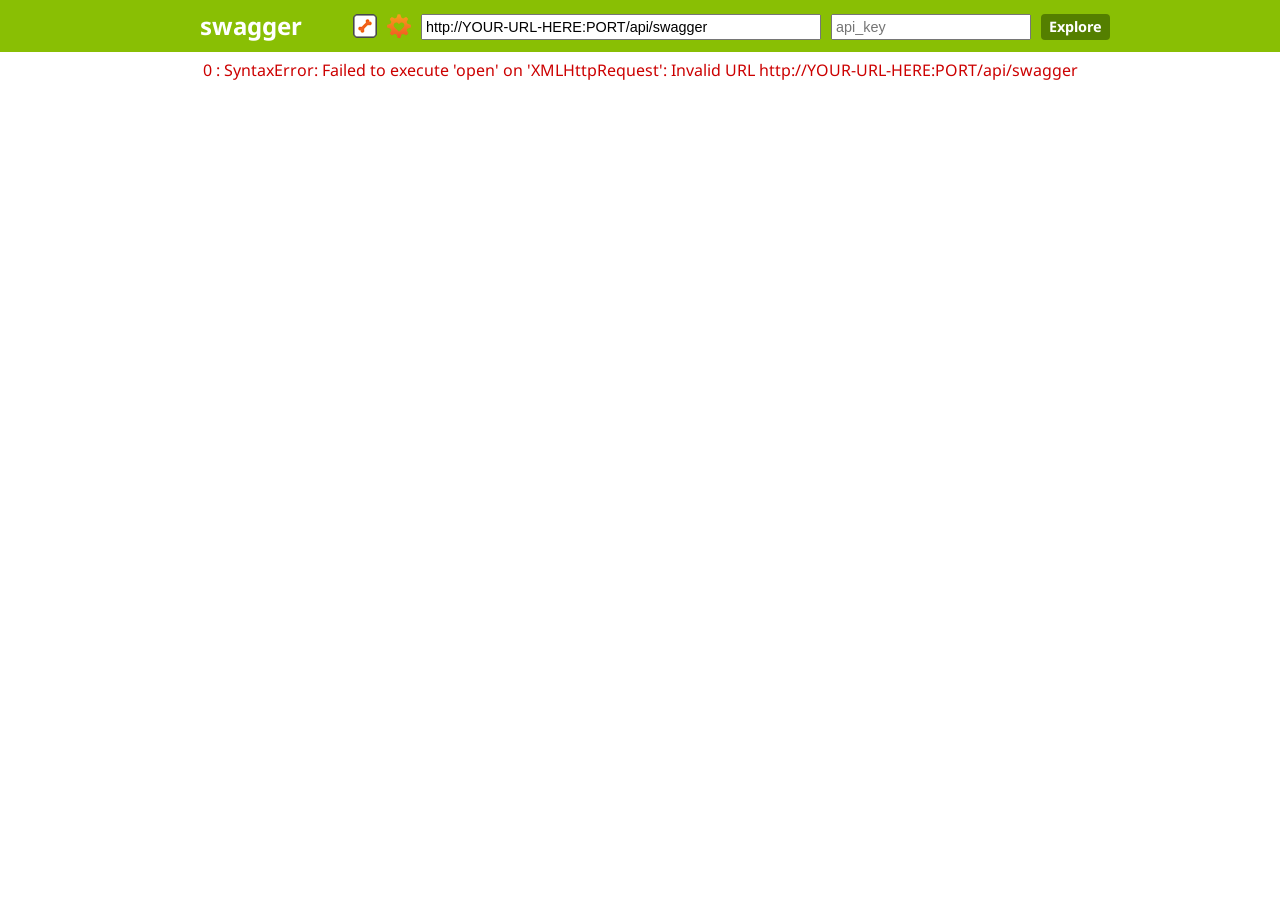
<file: SmartSoftHelp DeepCore XSuite Pro Global Eco AIAgent 2026.V29专业国际版/SwaggerUI/index.html>
<html>
<head>
    <title>Swagger UI</title>
    <link href='http://fonts.googleapis.com/css?family=Droid+Sans:400,700' rel='stylesheet' type='text/css'/>
    <link href='css/screen.css' media='screen' rel='stylesheet' type='text/css'/>
    <script src='lib/jquery.min.js' type='text/javascript'></script>
    <script src='lib/jquery.slideto.min.js' type='text/javascript'></script>
    <script src='lib/jquery.wiggle.min.js' type='text/javascript'></script>
    <script src='lib/jquery.ba-bbq.min.js' type='text/javascript'></script>
    <script src='lib/handlebars.runtime-1.0.0.beta.6.js' type='text/javascript'></script>
    <script src='lib/underscore-min.js' type='text/javascript'></script>
    <script src='lib/backbone-min.js' type='text/javascript'></script>
    <script src='lib/swagger.js' type='text/javascript'></script>
    <script src='swagger-ui.js' type='text/javascript'></script>

    <style type="text/css">
        .swagger-ui-wrap {
            max-width: 960px;
            margin-left: auto;
            margin-right: auto;
        }

        .icon-btn {
            cursor: pointer;
        }

        #message-bar {
            min-height: 30px;
            text-align: center;
            padding-top: 10px;
        }

        .message-success {
            color: #89BF04;
        }

        .message-fail {
            color: #cc0000;
        }
    </style>

    <script type="text/javascript">
        $(function () {
            window.swaggerUi = new SwaggerUi({
                discoveryUrl:"http://YOUR-URL-HERE:PORT/api/swagger",
                apiKey:"",
                dom_id:"swagger-ui-container",
                supportHeaderParams: false,
                supportedSubmitMethods: ['get', 'post', 'put']
            });

            window.swaggerUi.load();
        });

    </script>
</head>

<body>
<div id='header'>
    <div class="swagger-ui-wrap">
        <a id="logo" href="http://swagger.wordnik.com">swagger</a>

        <form id='api_selector'>
            <div class='input icon-btn'>
                <img id="show-pet-store-icon" src="images/pet_store_api.png" title="Show Swagger Petstore Example Apis">
            </div>
            <div class='input icon-btn'>
                <img id="show-wordnik-dev-icon" src="images/wordnik_api.png" title="Show Wordnik Developer Apis">
            </div>
            <div class='input'><input placeholder="http://example.com/api" id="input_baseUrl" name="baseUrl"
                                      type="text"/></div>
            <div class='input'><input placeholder="api_key" id="input_apiKey" name="apiKey" type="text"/></div>
            <div class='input'><a id="explore" href="#">Explore</a></div>
        </form>
    </div>
</div>

<div id="message-bar" class="swagger-ui-wrap">
    &nbsp;
</div>

<div id="swagger-ui-container" class="swagger-ui-wrap">

</div>

</body>

</html>
</file>
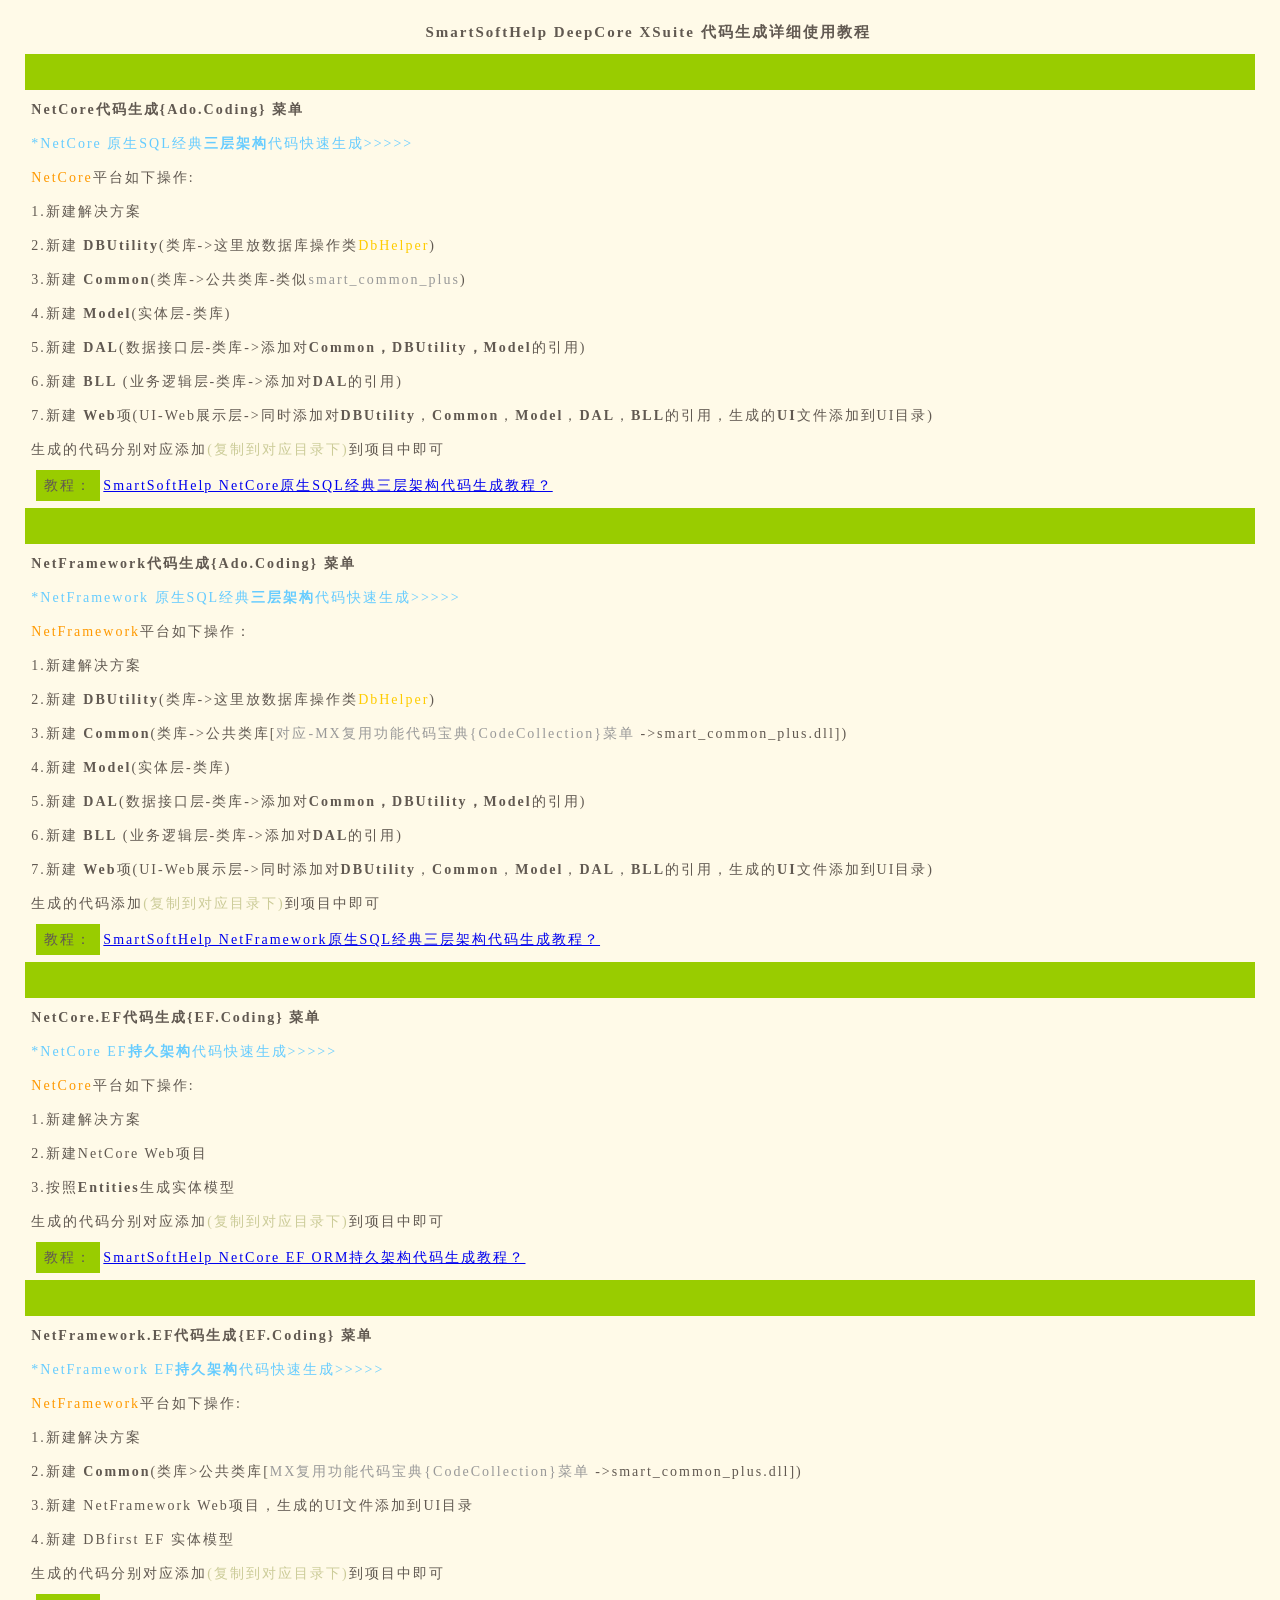
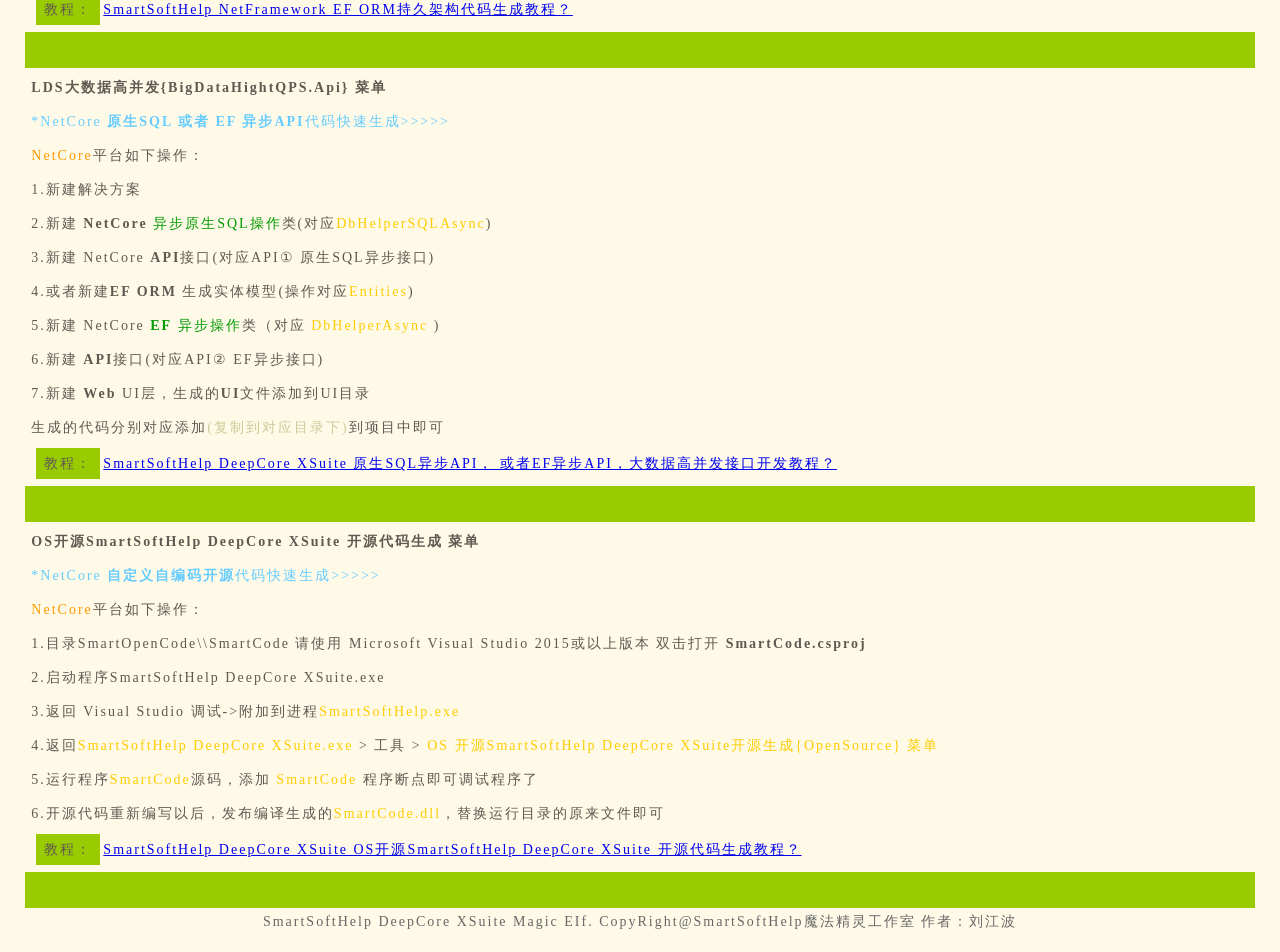
<file: SmartSoftHelp DeepCore XSuite Pro Global Eco AIAgent 2026.V29专业国际版/help/SmartSoftHelp.html>
<!DOCTYPE html>
<html>
<head>
    <meta charset="utf-8">
    <meta name="viewport" content="width=device-width, initial-scale=1, maximum-scale=1, user-scalable=no">
    <title>SmartSoftHelp DeepCore XSuite  详细使用教程</title>
    <style>
        html,
        body {
            margin: 8px auto;
            text-align: center;
            width: 98%;
            padding: 0px;
            font-family: Tahoma, Verdana, SimSun;
            font-size: 14px;
            line-height: 28px;
            color: #615951;
            background-color: #FFFAE8;
            outline: none;
            letter-spacing: 2px;
        }

        .smarttittle {
            font-family: SimSun;
            font-size: 15px;
            color: #615951;
            font-weight: bold;
            text-align: center;
            width: 100%;
            padding: 2px;
            margin: 6px;
        }

        .lhr {
            width: :100%;
            height: 36px;
            background-color: #99cc00;
            border: 0px;
            margin: 0px;
            outline: none;
        }

        p {
            text-align: left;
            margin: 6px;
        }

        .video {
            text-align: left;
            width: 100%;
            clear: both;
            padding: 2px;
            margin: 6px;
        }
    </style>
</head>
<body>
    <div class="smarttittle">SmartSoftHelp DeepCore XSuite  代码生成详细使用教程</div>
    <hr class="lhr" />

    <P style="font-weight: bolder;">NetCore代码生成{Ado.Coding} 菜单</P>
    <p>
        <font color="#66CCFF"> *NetCore 原生SQL经典<strong>三层架构</strong>代码快速生成>>>>></font>
    </p>
    <p>
        <font color="#ff9900">NetCore</font>平台如下操作:
    </p>
    <p>1.新建解决方案</p>
    <p>2.新建 <strong>DBUtility</strong>(类库->这里放数据库操作类<font color="#FFCC00">DbHelper</font>)</p>
    <p>3.新建 <strong>Common</strong>(类库->公共类库-类似<font color="#999999">smart_common_plus</font>)</p>
    <p>4.新建 <strong>Model</strong>(实体层-类库)</p>
    <p>5.新建 <strong>DAL</strong>(数据接口层-类库->添加对<strong>Common，DBUtility，Model</strong>的引用)</p>
    <p>6.新建 <strong>BLL</strong> (业务逻辑层-类库->添加对<strong>DAL</strong>的引用) </p>
    <p>
        7.新建
        <strong>Web</strong>项(UI-Web展示层->同时添加对<strong>DBUtility</strong>，<strong>Common</strong>，<strong>Model</strong>，<strong>DAL</strong>，<strong>BLL</strong>的引用，生成的<strong>UI</strong>文件添加到UI目录)
    </p>
    <p>生成的代码分别对应添加<font color="#CCCC99">(复制到对应目录下)</font>到项目中即可</p>
    <div class="video"><font style="background-color: #99cc00; padding: 8px; margin: 3px; ">教程：</font><a href="https://blog.csdn.net/qq512929249">SmartSoftHelp NetCore原生SQL经典三层架构代码生成教程？</a></div>
    <hr class="lhr" />

    <P style="font-weight: bolder;">NetFramework代码生成{Ado.Coding} 菜单</P>
    <p>
        <font color="#66CCFF"> *NetFramework 原生SQL经典<strong>三层架构</strong>代码快速生成>>>>></font>
    </p>
    <p>
        <font color="#ff9900">NetFramework</font>平台如下操作：
    </p>
    <p>1.新建解决方案</p>
    <p>2.新建 <strong>DBUtility</strong>(类库->这里放数据库操作类<font color="#FFCC00">DbHelper</font>)</p>
    <p>
        3.新建 <strong>Common</strong>(类库->公共类库[<font color="#999999">对应-MX复用功能代码宝典{CodeCollection}菜单</font>
        ->smart_common_plus.dll])
    </p>
    <p>4.新建 <strong>Model</strong>(实体层-类库)</p>
    <p>5.新建 <strong>DAL</strong>(数据接口层-类库->添加对<strong>Common，DBUtility，Model</strong>的引用)</p>
    <p>6.新建 <strong>BLL</strong> (业务逻辑层-类库->添加对<strong>DAL</strong>的引用) </p>
    <p>
        7.新建
        <strong>Web</strong>项(UI-Web展示层->同时添加对<strong>DBUtility</strong>，<strong>Common</strong>，<strong>Model</strong>，<strong>DAL</strong>，<strong>BLL</strong>的引用，生成的<strong>UI</strong>文件添加到UI目录)
    </p>
    <p>生成的代码添加<font color="#CCCC99">(复制到对应目录下)</font>到项目中即可</p>

    <div class="video"> <font style="background-color: #99cc00; padding: 8px; margin: 3px; ">教程：</font><a href="https://blog.csdn.net/qq512929249">SmartSoftHelp NetFramework原生SQL经典三层架构代码生成教程？</a></div>

    <hr class="lhr" />

    <P style="font-weight: bolder;">NetCore.EF代码生成{EF.Coding} 菜单</P>
    <p>
        <font color="#66CCFF"> *NetCore EF<strong>持久架构</strong>代码快速生成>>>>></font>
    </p>
    <p>
        <font color="#ff9900">NetCore</font>平台如下操作:
    </p>
    <p>1.新建解决方案</p>
    <p>2.新建NetCore Web项目</p>
    <p>3.按照<strong>Entities</strong>生成实体模型</p>

    <p>生成的代码分别对应添加<font color="#CCCC99">(复制到对应目录下)</font>到项目中即可</p>
    <div class="video"> <font style="background-color: #99cc00; padding: 8px; margin: 3px; ">教程：</font><a href="https://blog.csdn.net/qq512929249">SmartSoftHelp NetCore EF ORM持久架构代码生成教程？</a></div>

    <hr class="lhr" />

    <P style="font-weight: bolder;">NetFramework.EF代码生成{EF.Coding} 菜单</P>
    <p>
        <font color="#66CCFF"> *NetFramework EF<strong>持久架构</strong>代码快速生成>>>>></font>
    </p>
    <p>
        <font color="#ff9900">NetFramework</font>平台如下操作:
    </p>
    <p>1.新建解决方案</p>
    <p>
        2.新建 <strong>Common</strong>(类库>公共类库[<font color="#999999">MX复用功能代码宝典{CodeCollection}菜单</font>
        ->smart_common_plus.dll])
    </p>
    <p>3.新建 NetFramework Web项目，生成的UI文件添加到UI目录</p>
    <P>4.新建 DBfirst EF 实体模型</P>
    <p>生成的代码分别对应添加<font color="#CCCC99">(复制到对应目录下)</font>到项目中即可</p>
    <div class="video"> <font style="background-color: #99cc00; padding: 8px; margin: 3px; ">教程：</font><a href="https://blog.csdn.net/qq512929249">SmartSoftHelp NetFramework EF ORM持久架构代码生成教程？</a></div>

    <hr class="lhr" />

    <P style="font-weight: bolder;">LDS大数据高并发{BigDataHightQPS.Api} 菜单</P>
    <p>
        <font color="#66CCFF"> *NetCore <strong>原生SQL 或者 EF 异步API</strong>代码快速生成>>>>></font>
    </p>
    <p>
        <font color="#ff9900">NetCore</font>平台如下操作：
    </p>
    <p>1.新建解决方案</p>
    <p>
        2.新建 <strong>NetCore</strong>
        <font color="#009900">异步原生SQL操作</font>类(对应<font color="#FFCC00">DbHelperSQLAsync</font>)
    </p>
    <p>3.新建 NetCore <strong>API</strong>接口(对应API① 原生SQL异步接口)</p>
    <P>4.或者新建<strong>EF ORM </strong>生成实体模型(操作对应<font color="#FFCC00">Entities</font>)</P>
    <p>
        5.新建 NetCore<font color="#009900"> <strong>EF</strong> 异步操作</font>类（对应<font color="#FFCC00">
            DbHelperAsync
        </font>)
    </p>
    <p>6.新建 <strong>API</strong>接口(对应API② EF异步接口)</p>
    <p>7.新建 <strong>Web</strong> UI层，生成的<strong>UI</strong>文件添加到UI目录</p>
    <p>生成的代码分别对应添加<font color="#CCCC99">(复制到对应目录下)</font>到项目中即可</p>
    <div class="video"> <font style="background-color: #99cc00; padding: 8px; margin: 3px; ">教程：</font><a href="https://blog.csdn.net/qq512929249">SmartSoftHelp DeepCore XSuite 原生SQL异步API， 或者EF异步API，大数据高并发接口开发教程？</a></div>
    <hr class="lhr" />

    <P style="font-weight: bolder;">OS开源SmartSoftHelp DeepCore XSuite 开源代码生成 菜单</P>
    <p>
        <font color="#66CCFF"> *NetCore <strong>自定义自编码开源</strong>代码快速生成>>>>></font>
    </p>
    <p>
        <font color="#ff9900">NetCore</font>平台如下操作：
    </p>

    <p>
        1.目录SmartOpenCode\\SmartCode 请使用 Microsoft Visual Studio 2015或以上版本  双击打开 <strong>SmartCode.csproj</strong>
    </p>
    <p>2.启动程序SmartSoftHelp DeepCore XSuite.exe</p>
    <p>3.返回 Visual Studio 调试->附加到进程<font color="#FFCC00">SmartSoftHelp.exe</font></p>
    <P>4.返回<font color="#FFCC00">SmartSoftHelp DeepCore XSuite.exe</font> > 工具 ><font color="#FFCC00"> OS 开源SmartSoftHelp DeepCore XSuite开源生成{OpenSource} 菜单</font></P>
    <p>5.运行程序<font color="#FFCC00">SmartCode</font>源码，添加 <font color="#FFCC00">SmartCode</font> 程序断点即可调试程序了</p>
    <p>6.开源代码重新编写以后，发布编译生成的<font color="#FFCC00">SmartCode.dll</font>，替换运行目录的原来文件即可</p>

    <div class="video"> <font style="background-color: #99cc00; padding: 8px; margin: 3px; ">教程：</font><a href="https://blog.csdn.net/qq512929249">SmartSoftHelp DeepCore XSuite OS开源SmartSoftHelp DeepCore XSuite 开源代码生成教程？</a></div>
    <hr class="lhr" />
    <div>
        <font color="#666666">SmartSoftHelp DeepCore XSuite Magic EIf. CopyRight@SmartSoftHelp魔法精灵工作室 作者：刘江波</font>
    </div>
</body>
</html>
</file>
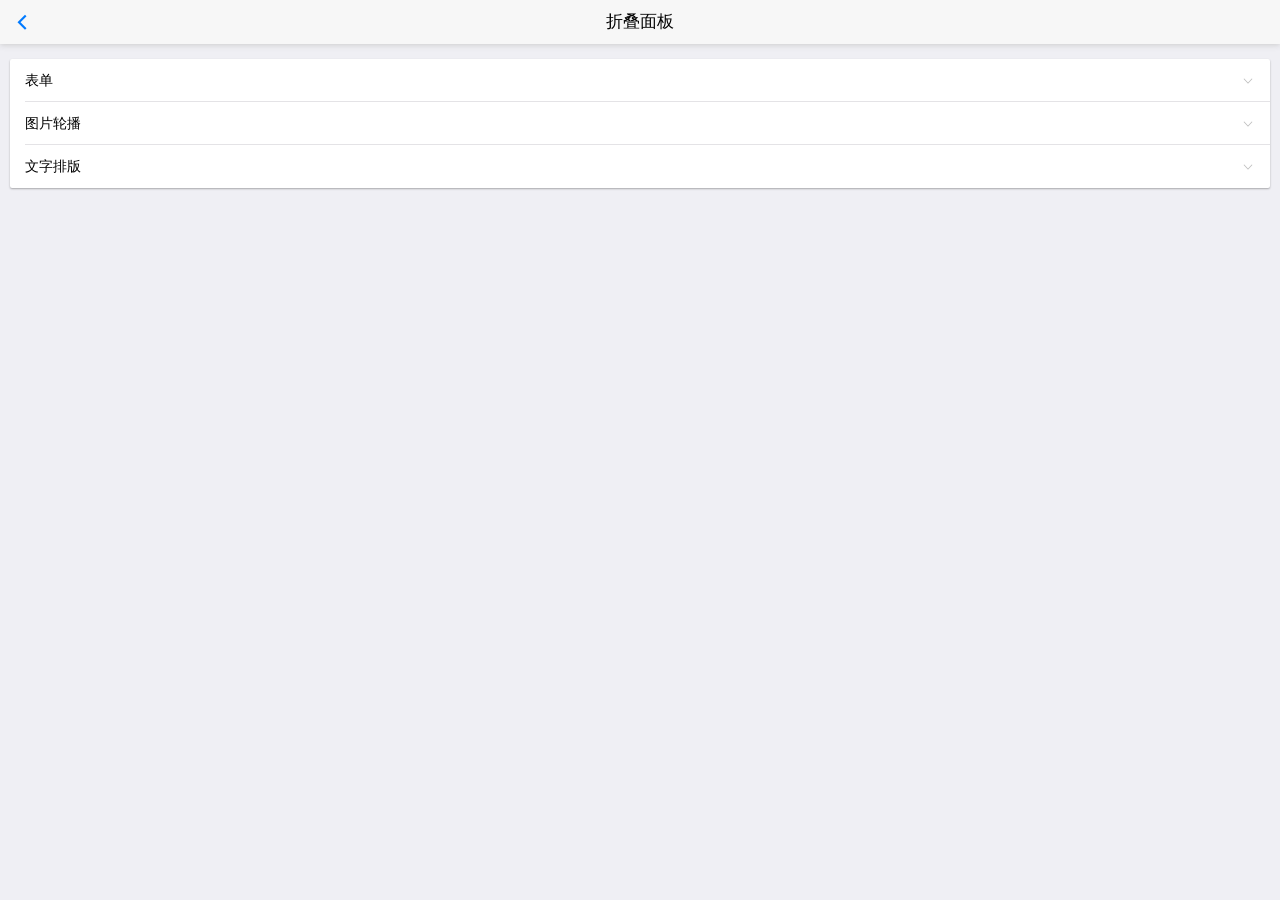
<file: SmartSoftHelp DeepCore XSuite Pro Global Eco AIAgent 2026.V29专业国际版/hello-mui/examples/accordion.html>
<!DOCTYPE html>
<html>

	<head>
		<meta charset="utf-8">
		<title>Hello MUI</title>
		<meta name="viewport" content="width=device-width, initial-scale=1,maximum-scale=1,user-scalable=no">
		<meta name="apple-mobile-web-app-capable" content="yes">
		<meta name="apple-mobile-web-app-status-bar-style" content="black">

		<!--标准mui.css-->
		<link rel="stylesheet" href="../css/mui.min.css">
		<!--App自定义的css-->
		<!--<link rel="stylesheet" type="text/css" href="../css/app.css"/>-->
		
	</head>
	<body>
		<header class="mui-bar mui-bar-nav">
			<a class="mui-action-back mui-icon mui-icon-left-nav mui-pull-left"></a>
			<h1 class="mui-title">折叠面板</h1>
		</header>
		<div class="mui-content">
			<div class="mui-card">
				<ul class="mui-table-view">
					<li class="mui-table-view-cell mui-collapse">
						<a class="mui-navigate-right" href="#">表单</a>
						<div class="mui-collapse-content">
							<form class="mui-input-group">
								<div class="mui-input-row">
									<label>Input</label>
									<input type="text" placeholder="普通输入框">
								</div>
								<div class="mui-input-row">
									<label>Input</label>
									<input type="text" class="mui-input-clear" placeholder="带清除按钮的输入框">
								</div>
		
								<div class="mui-input-row mui-plus-visible">
									<label>Input</label>
									<input type="text" class="mui-input-speech mui-input-clear" placeholder="语音输入">
								</div>
								<div class="mui-button-row">
									<button class="mui-btn mui-btn-primary" type="button" onclick="return false;">确认</button>&nbsp;&nbsp;
									<button class="mui-btn mui-btn-primary" type="button" onclick="return false;">取消</button>
								</div>
							</form>
						</div>
					</li>
					<li class="mui-table-view-cell mui-collapse">
						<a class="mui-navigate-right" href="#">图片轮播</a>
						<div class="mui-collapse-content">
							<div id="slider" class="mui-slider">
								<div class="mui-slider-group mui-slider-loop">
									<!-- 额外增加的一个节点(循环轮播：第一个节点是最后一张轮播) -->
									<div class="mui-slider-item mui-slider-item-duplicate">
										<a href="#">
											<img src="../images/yuantiao.jpg">
										</a>
									</div>
									<!-- 第一张 -->
									<div class="mui-slider-item">
										<a href="#">
											<img src="../images/shuijiao.jpg">
										</a>
									</div>
									<!-- 第二张 -->
									<div class="mui-slider-item">
										<a href="#">
											<img src="../images/muwu.jpg">
										</a>
									</div>
									<!-- 第三张 -->
									<div class="mui-slider-item">
										<a href="#">
											<img src="../images/cbd.jpg">
										</a>
									</div>
									<!-- 第四张 -->
									<div class="mui-slider-item">
										<a href="#">
											<img src="../images/yuantiao.jpg">
										</a>
									</div>
									<!-- 额外增加的一个节点(循环轮播：最后一个节点是第一张轮播) -->
									<div class="mui-slider-item mui-slider-item-duplicate">
										<a href="#">
											<img src="../images/shuijiao.jpg">
										</a>
									</div>
								</div>
								<div class="mui-slider-indicator">
									<div class="mui-indicator mui-active"></div>
									<div class="mui-indicator"></div>
									<div class="mui-indicator"></div>
									<div class="mui-indicator"></div>
								</div>
							</div>
						</div>
					</li>
					<li class="mui-table-view-cell mui-collapse">
						<a class="mui-navigate-right" href="#">文字排版</a>
						<div class="mui-collapse-content">
							<h1>h1. Heading</h1>
							<h2>h2. Heading</h2>
							<h3>h3. Heading</h3>
							<h4>h4. Heading</h4>
							<h5>h5. Heading</h5>
							<h6>h6. Heading</h6>
							<p>
								p. 目前最接近原生App效果的框架。
							</p>
						</div>
					</li>
				</ul>
			</div>
		</div>
		<script src="../js/mui.min.js"></script>
		<script>
			mui.init({
				swipeBack:true //启用右滑关闭功能
			});
		</script>
	</body>

</html>
</file>
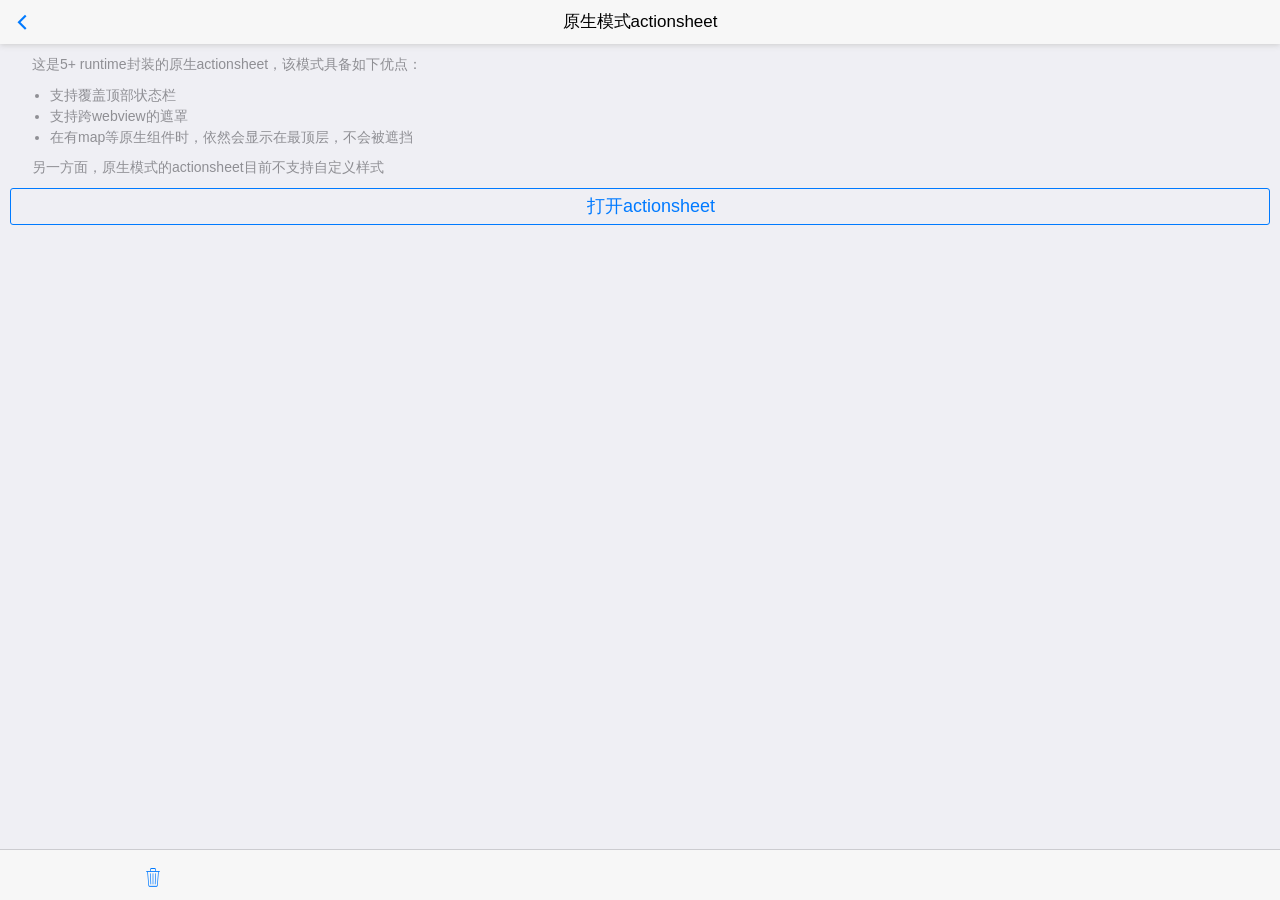
<file: SmartSoftHelp DeepCore XSuite Pro Global Eco AIAgent 2026.V29专业国际版/hello-mui/examples/actionsheet-plus.html>
<!DOCTYPE html>
<html>

	<head>
		<meta charset="utf-8">
		<title>Hello MUI</title>
		<meta name="viewport" content="width=device-width, initial-scale=1,maximum-scale=1,user-scalable=no">
		<meta name="apple-mobile-web-app-capable" content="yes">
		<meta name="apple-mobile-web-app-status-bar-style" content="black">

		<!--标准mui.css-->
		<link rel="stylesheet" href="../css/mui.min.css">
		<!--App自定义的css-->
		<!--<link rel="stylesheet" type="text/css" href="../css/app.css"/>-->
		<style>
			p {
				text-indent: 22px;
			}
			span.mui-icon {
				font-size: 14px;
				color: #007aff;
				margin-left: -15px;
				padding-right: 10px;
			}
			#info{
		  		padding: 20px 10px ;
		  	}
		  	.des{
		  		margin: .5em 0;
		  	}
		  	.des>li{
		  		font-size: 14px;
				color: #8f8f94;
		  	}
		</style>
	</head>

	<body>

		<header class="mui-bar mui-bar-nav">
			<a class="mui-action-back mui-icon mui-icon-left-nav mui-pull-left"></a>
			<h1 class="mui-title">原生模式actionsheet</h1>
		</header>
		<nav class="mui-bar mui-bar-tab">
			<a id="delete-btn" class="mui-tab-item">
				<span class="mui-icon mui-icon-trash"></span>
			</a>
			<a class="mui-tab-item" href="#">
			</a>
			<a class="mui-tab-item" href="#">
			</a>
			<a class="mui-tab-item" href="#">
			</a>
		</nav>
		<div class="mui-content">
			<div class="mui-content-padded">
				<p>这是5+ runtime封装的原生actionsheet，该模式具备如下优点：</p>
				<ul class="des">
					<li>支持覆盖顶部状态栏</li>
					<li>支持跨webview的遮罩</li>
					<li>在有map等原生组件时，依然会显示在最顶层，不会被遮挡</li>
				</ul>	
				<p>另一方面，原生模式的actionsheet目前不支持自定义样式</p>	
				
				<p>
					<a id="picture-btn" class="mui-btn mui-btn-primary mui-btn-block mui-btn-outlined" style="padding: 5px 20px;">打开actionsheet</a>
				</p>
			</div>
		</div>
		<p id="info"></p>
	</body>
	<script src="../js/mui.min.js"></script>
	<script>
		mui.init({
			swipeBack:true //启用右滑关闭功能
		});
		mui('body').on('shown', '.mui-popover', function(e) {
			//console.log('shown', e.detail.id);//detail为当前popover元素
		});
		mui('body').on('hidden', '.mui-popover', function(e) {
			//console.log('hidden', e.detail.id);//detail为当前popover元素
		});
		var info = document.getElementById("info");
		document.getElementById("picture-btn").addEventListener('tap',function () {
			var btnArray = [{title:"拍照或录像"},{title:"选取现有的"}];
			plus.nativeUI.actionSheet( {
				title:"选择照片",
				cancel:"取消",
				buttons:btnArray
			}, function(e){
				var index = e.index;
				var text = "你刚点击了\"";
				switch (index){
					case 0:
						text += "取消";
						break;
					case 1:
						text += "拍照或录像";
						break;
					case 2:
						text += "选取现有的";
						break;
				}
				info.innerHTML = text+"\"按钮";
			} );
		});
		document.getElementById("delete-btn").addEventListener('tap',function () {
			var btnArray = [{title:"删除信息",style:"destructive"}];
			plus.nativeUI.actionSheet( {
				cancel:"取消",
				buttons:btnArray
			}, function(e){
				var index = e.index;
				var text = "你刚点击了\"";
				switch (index){
					case 0:
						text += "取消";
						break;
					case 1:
						text += "删除信息";
						break;
				}
				info.innerHTML = text+"\"按钮";
			} );
		});
	</script>

</html>
</file>
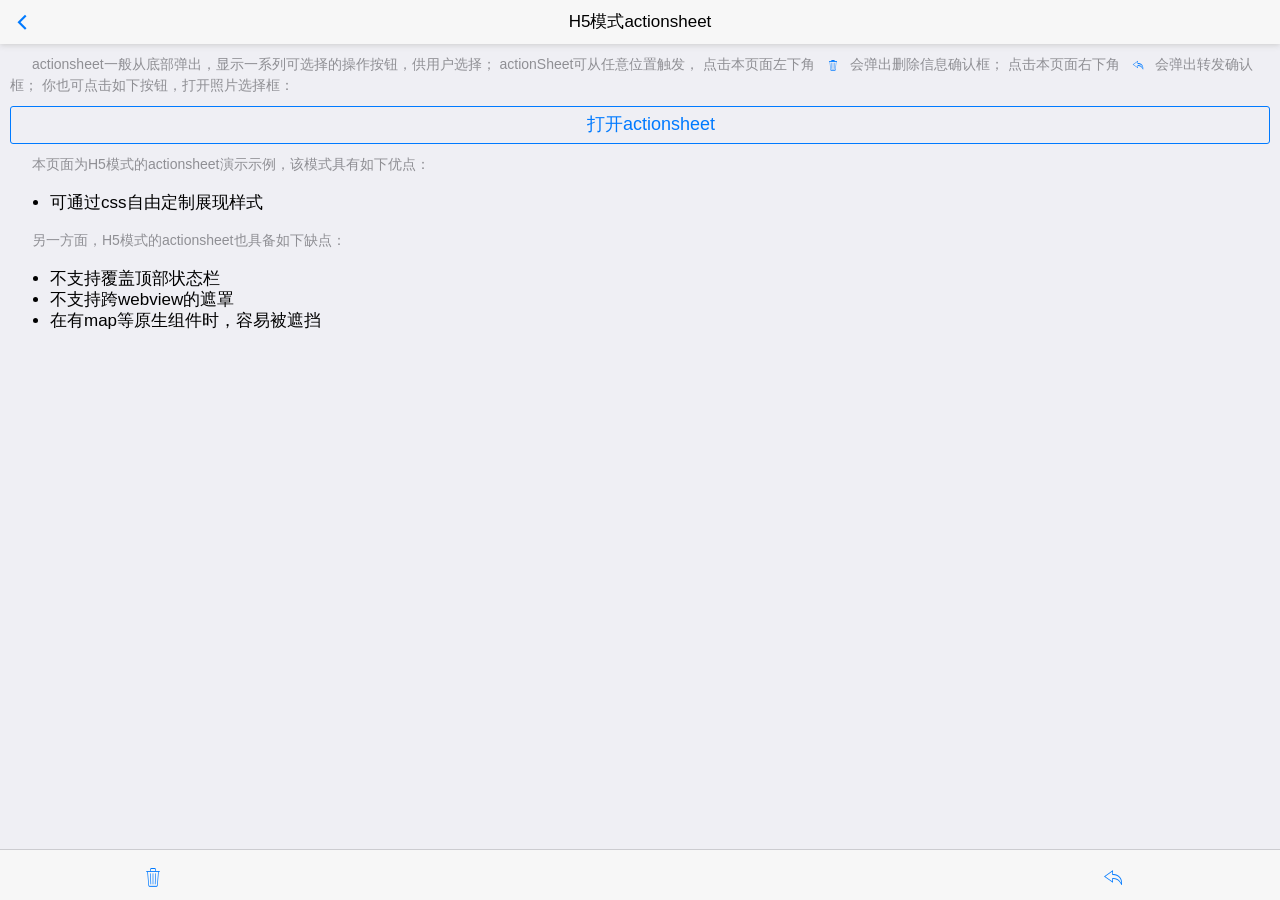
<file: SmartSoftHelp DeepCore XSuite Pro Global Eco AIAgent 2026.V29专业国际版/hello-mui/examples/actionsheet.html>
<!DOCTYPE html>
<html>

	<head>
		<meta charset="utf-8">
		<title>Hello MUI</title>
		<meta name="viewport" content="width=device-width, initial-scale=1,maximum-scale=1,user-scalable=no">
		<meta name="apple-mobile-web-app-capable" content="yes">
		<meta name="apple-mobile-web-app-status-bar-style" content="black">
		<!--标准mui.css-->
		<link rel="stylesheet" href="../css/mui.min.css">
		<!--App自定义的css-->
		<!--<link rel="stylesheet" type="text/css" href="../css/app.css"/>-->
		<style>
			p {
				text-indent: 22px;
			}
			span.mui-icon {
				font-size: 14px;
				color: #007aff;
				margin-left: -15px;
				padding-right: 10px;
			}
			#info {
				padding: 20px 10px;
			}
			/*.des {
				margin: .5em 0;
			}
			.des>li {
				font-size: 14px;
				color: #8f8f94;
			}*/
		</style>
	</head>

	<body>

		<header class="mui-bar mui-bar-nav">
			<a class="mui-action-back mui-icon mui-icon-left-nav mui-pull-left"></a>
			<h1 class="mui-title">H5模式actionsheet</h1>
		</header>
		<nav class="mui-bar mui-bar-tab">
			<a class="mui-tab-item" href="#delete">
				<span class="mui-icon mui-icon-trash"></span>
			</a>
			<a class="mui-tab-item" href="#">
			</a>
			<a class="mui-tab-item" href="#">
			</a>
			<a class="mui-tab-item" href="#forward">
				<span class="mui-icon mui-icon-undo"></span>
			</a>
		</nav>
		<div class="mui-content">
			<div class="mui-content-padded">
				<p>actionsheet一般从底部弹出，显示一系列可选择的操作按钮，供用户选择； actionSheet可从任意位置触发， 点击本页面左下角
					<span class="mui-icon mui-icon-trash"></span>会弹出删除信息确认框； 点击本页面右下角
					<span class="mui-icon mui-icon-undo"></span>会弹出转发确认框； 你也可点击如下按钮，打开照片选择框：
				</p>
				<p>
					<a href="#picture" class="mui-btn mui-btn-primary mui-btn-block mui-btn-outlined" style="padding: 5px 20px;">打开actionsheet</a>
				</p>
				<p>本页面为H5模式的actionsheet演示示例，该模式具有如下优点：</p>
				<ul class="des">
					<li>可通过css自由定制展现样式</li>
				</ul>

				<p>另一方面，H5模式的actionsheet也具备如下缺点：</p>
				<ul class="hm-description">
					<li>不支持覆盖顶部状态栏</li>
					<li>不支持跨webview的遮罩</li>
					<li>在有map等原生组件时，容易被遮挡</li>
				</ul>
				<p id="info"></p>
			</div>
		</div>

		<div id="delete" class="mui-popover mui-popover-action mui-popover-bottom">
			<ul class="mui-table-view">
				<li class="mui-table-view-cell">
					<a href="#" style="color: #FF3B30;">删除信息</a>
				</li>
			</ul>
			<ul class="mui-table-view">
				<li class="mui-table-view-cell">
					<a href="#delete"><b>取消</b></a>
				</li>
			</ul>
		</div>
		<div id="forward" class="mui-popover mui-popover-action mui-popover-bottom">
			<ul class="mui-table-view">
				<li class="mui-table-view-cell">
					<a href="#">回复</a>
				</li>
				<li class="mui-table-view-cell">
					<a href="#">转发</a>
				</li>
				<li class="mui-table-view-cell">
					<a href="#">打印</a>
				</li>
			</ul>
			<ul class="mui-table-view">
				<li class="mui-table-view-cell">
					<a href="#forward"><b>取消</b></a>
				</li>
			</ul>
		</div>
		<div id="picture" class="mui-popover mui-popover-action mui-popover-bottom">
			<ul class="mui-table-view">
				<li class="mui-table-view-cell">
					<a href="#">拍照或录像</a>
				</li>
				<li class="mui-table-view-cell">
					<a href="#">选取现有的</a>
				</li>
			</ul>
			<ul class="mui-table-view">
				<li class="mui-table-view-cell">
					<a href="#picture"><b>取消</b></a>
				</li>
			</ul>
		</div>

	</body>
	<script src="../js/mui.min.js"></script>
	<script>
		mui.init({
			swipeBack:true //启用右滑关闭功能
		});
		mui('body').on('shown', '.mui-popover', function(e) {
			//console.log('shown', e.detail.id);//detail为当前popover元素
		});
		mui('body').on('hidden', '.mui-popover', function(e) {
			//console.log('hidden', e.detail.id);//detail为当前popover元素
		});
		var info = document.getElementById("info");
		mui('body').on('tap', '.mui-popover-action li>a', function() {
			var a = this,
				parent;
			//根据点击按钮，反推当前是哪个actionsheet
			for (parent = a.parentNode; parent != document.body; parent = parent.parentNode) {
				if (parent.classList.contains('mui-popover-action')) {
					break;
				}
			}
			//关闭actionsheet
			mui('#' + parent.id).popover('toggle');
			info.innerHTML = "你刚点击了\"" + a.innerHTML + "\"按钮";
		})
	</script>

</html>
</file>
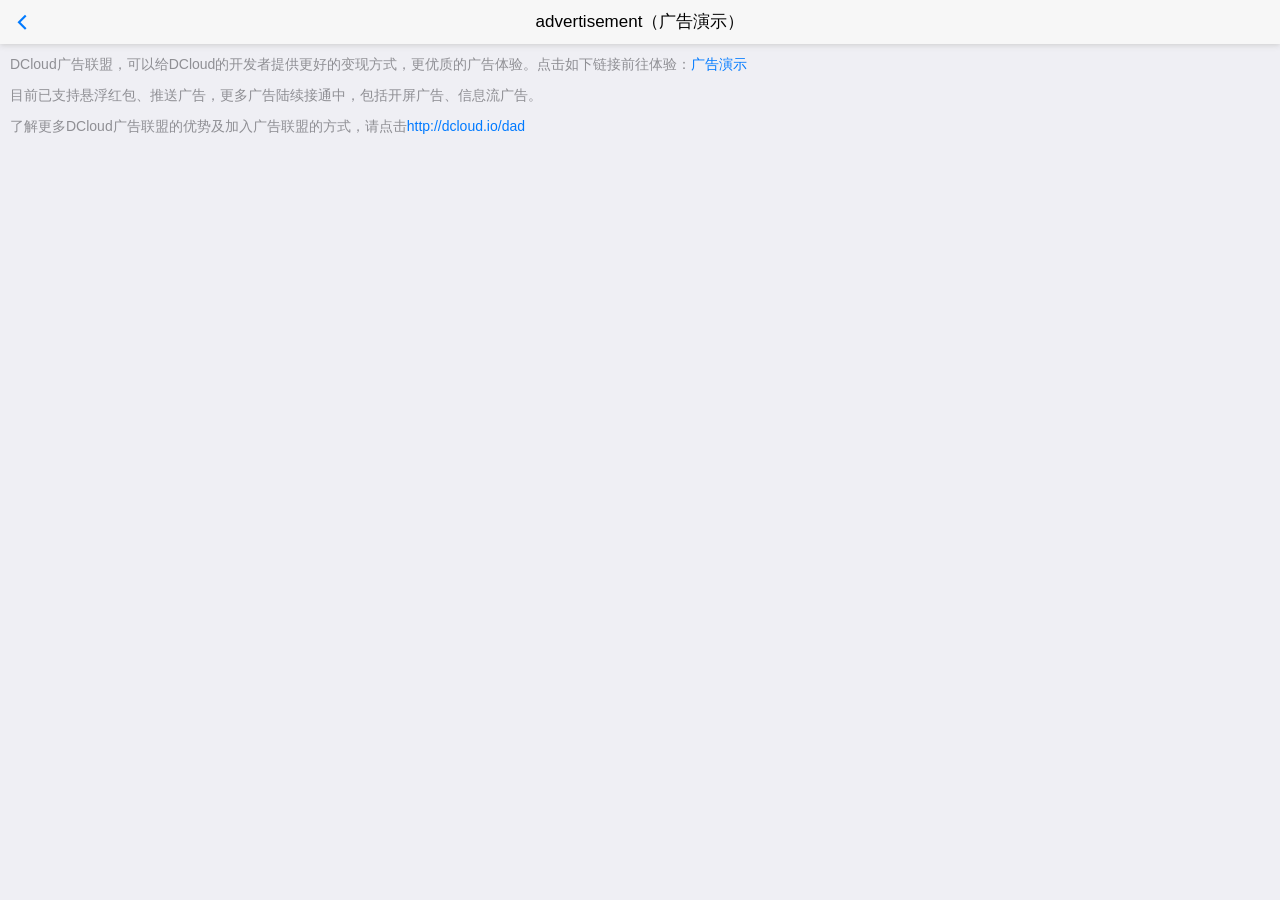
<file: SmartSoftHelp DeepCore XSuite Pro Global Eco AIAgent 2026.V29专业国际版/hello-mui/examples/ad.html>
<!DOCTYPE html>
<html>

	<head>
		<meta charset="utf-8">
		<meta name="viewport" content="width=device-width,initial-scale=1,minimum-scale=1,maximum-scale=1,user-scalable=no" />
		<title>advertisement（广告演示）</title>
		<link href="../css/mui.min.css" rel="stylesheet" />
	</head>

	<body>
		<header class="mui-bar mui-bar-nav">
			<a class="mui-action-back mui-icon mui-icon-left-nav mui-pull-left"></a>
			<h1 class="mui-title">advertisement（广告演示）</h1>
		</header>
		<div class="mui-content">
			<div class="mui-content-padded">
				<p>DCloud广告联盟，可以给DCloud的开发者提供更好的变现方式，更优质的广告体验。点击如下链接前往体验：<a href="http://m3w.cn/helload">广告演示</a></p>
				<p>目前已支持悬浮红包、推送广告，更多广告陆续接通中，包括开屏广告、信息流广告。</p>
				<p>了解更多DCloud广告联盟的优势及加入广告联盟的方式，请点击<a href="http://dcloud.io/dad">http://dcloud.io/dad</a></p>
			</div>
		</div>
	</body>
	<script src="../js/mui.min.js"></script>
	<script type="text/javascript">
		mui.init();
		mui.plusReady(function () {
			if(plus.networkinfo.getCurrentType() == plus.networkinfo.CONNECTION_NONE){
				mui.toast("当前网络不给力");
			}
		});		

		//处理点击事件，需要打开原生浏览器
		mui('body').on('tap', 'a', function(e) {
			var href = this.getAttribute('href');
			if (href) {
				if (window.plus) {
					plus.runtime.openURL(href);
				} else {
					location.href = href;
				}
			}
		});

	</script>

</html>
</file>
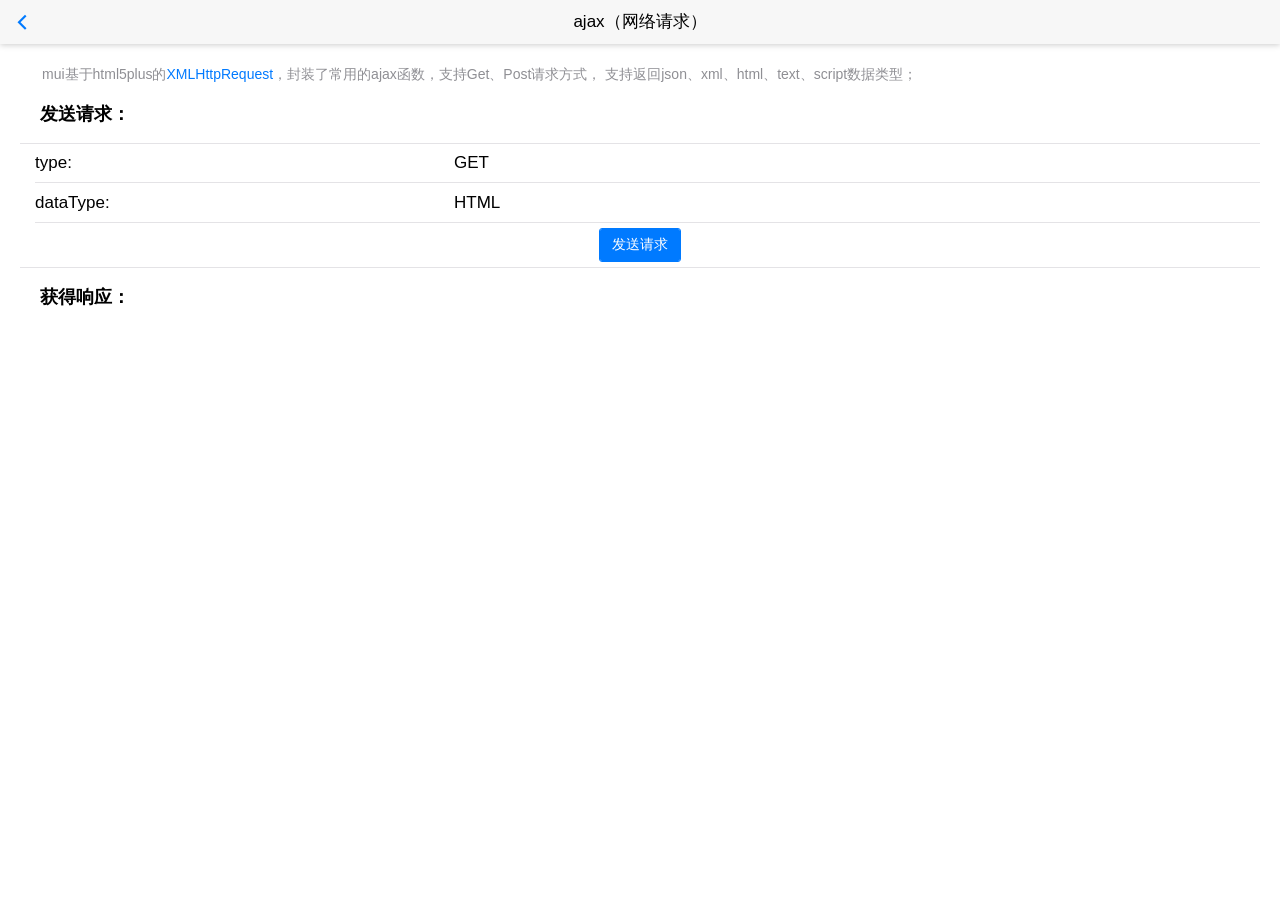
<file: SmartSoftHelp DeepCore XSuite Pro Global Eco AIAgent 2026.V29专业国际版/hello-mui/examples/ajax.html>
<!DOCTYPE html>
<html>

	<head>
		<meta charset="utf-8">
		<title>Hello MUI</title>
		<meta name="viewport" content="width=device-width, initial-scale=1,maximum-scale=1,user-scalable=no">
		<meta name="apple-mobile-web-app-capable" content="yes">
		<meta name="apple-mobile-web-app-status-bar-style" content="black">

		<!--标准mui.css-->
		<link rel="stylesheet" href="../css/mui.min.css">
		<!--App自定义的css-->
		<!--<link rel="stylesheet" type="text/css" href="../css/app.css"/>-->
		<style>
		 	.mui-content-padded {
				padding: 10px;
			}
			body,body .mui-content {
				background-color: #fff !important;
			}
			code {
				word-wrap: break-word;
				word-break: normal;
				font-size: 90%;
				color: #c7254e;
				background-color: #f9f2f4;
				border-radius: 4px;
			}
		</style>
	</head>

	<body>
		<header class="mui-bar mui-bar-nav">
			<a class="mui-action-back mui-icon mui-icon-left-nav mui-pull-left"></a>
			<h1 class="mui-title">ajax（网络请求）</h1>
		</header>
		<div class="mui-content">
			<div class="mui-content-padded" style="padding-bottom: 50px;">
				<p style="text-indent: 22px;">
					mui基于html5plus的<a href="http://www.dcloud.io/docs/api/zh_cn/xhr.shtml">XMLHttpRequest</a>，封装了常用的ajax函数，支持Get、Post请求方式， 支持返回json、xml、html、text、script数据类型；
				</p>
				<h4 class="mui-content-padded">发送请求：</h4>
				<div class="mui-input-group">
					<div class="mui-input-row">
						<label>type:</label>
						<select id="method">
							<option value="get">GET</option>
							<option value="post">POST</option>
						</select>
					</div>
					<div class="mui-input-row">
						<label>dataType:</label>
						<select id="dataType">
							<option value="html">HTML</option>
							<option value="json">JSON</option>
							<option value="xml">XML</option>
						</select>
					</div>
					<div class="mui-button-row">
						<button type="button" id="confirm" class="mui-btn mui-btn-primary">发送请求</button>
					</div>
				</div>
				<h4 class="mui-content-padded">获得响应：</h4>
				<code id="response"></code>
			</div>
		</div>
		<script src="../js/mui.min.js"></script>
		<script>
			(function($) {
				$.init({
					swipeBack:true //启用右滑关闭功能
				});
				
				var network = true;
				if(mui.os.plus){
					mui.plusReady(function () {
						if(plus.networkinfo.getCurrentType()==plus.networkinfo.CONNECTION_NONE){
							network = false;
						}
					});
				}
				
				var methodEl = document.getElementById("method");
				var dataTypeEl = document.getElementById("dataType");
				var respnoseEl = document.getElementById("response");
				//成功响应的回调函数
				var success = function(response) {
					var dataType = dataTypeEl.value;
					if (dataType === 'json') {
						response = JSON.stringify(response);
					} else if (dataType === 'xml') {
						response = new XMLSerializer().serializeToString(response).replace(/</g, "&lt;").replace(/>/g, "&gt;");
					}
					respnoseEl.innerHTML = response;
				};
				//设置全局beforeSend
				$.ajaxSettings.beforeSend = function(xhr, setting) {
					//beforeSend演示,也可在$.ajax({beforeSend:function(){}})中设置单个Ajax的beforeSend
					console.log('beforeSend:::' + JSON.stringify(setting));
				};
				//设置全局complete
				$.ajaxSettings.complete = function(xhr, status) {
					console.log('complete:::' + status);
				}
				var ajax = function() {
					//利用RunJS的Echo Ajax功能测试
					var url = 'https://service.dcloud.net.cn/ajax/echo/';
					//请求方式，默认为Get；
					var type = methodEl.value;
					//预期服务器范围的数据类型
					var dataType = dataTypeEl.value;
					//发送数据
					var data = {
						name: "mui",
						version: "pre-release",
						author: "chb",
						description: "最接近原生APP体验的高性能前端框架"
					};
					url = url + (dataType === 'html' ? 'text' : dataType);
					respnoseEl.innerHTML = '正在请求中...';
					if (type === 'get') {
						if (dataType === 'json') {
							$.getJSON(url, data, success);
						} else {
							$.get(url, data, success, dataType);
						}
					} else if (type === 'post') {
						$.post(url, data, success, dataType);
					}
				};
				//发送请求按钮的点击事件
				document.getElementById("confirm").addEventListener('tap', function() {
					if(network){
						ajax();
					}else{
						mui.toast("当前网络不给力，请稍后再试");
					}
				});
				//点击描述中链接时，打开对应网页介绍；
				$('body').on('tap', 'a', function(e) {
					var href = this.getAttribute('href');
					if (href) {
						if (window.plus) {
							plus.runtime.openURL(href);
						} else {
							location.href = href;
						}
					}
				});
			})(mui);
		</script>
	</body>

</html>
</file>
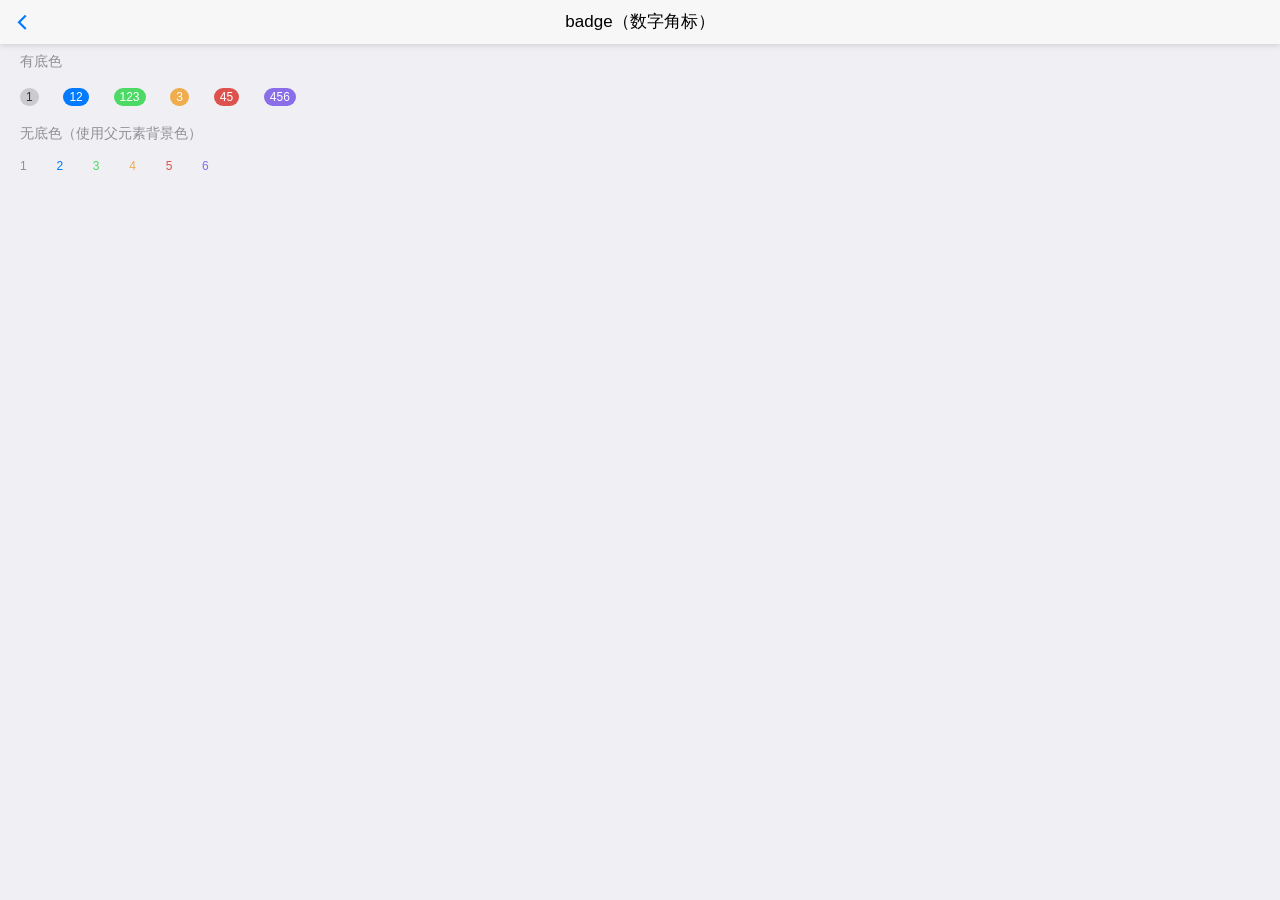
<file: SmartSoftHelp DeepCore XSuite Pro Global Eco AIAgent 2026.V29专业国际版/hello-mui/examples/badges.html>
<!DOCTYPE html>
<html>

	<head>
		<meta charset="utf-8">
		<title>Hello MUI</title>
		<meta name="viewport" content="width=device-width, initial-scale=1,maximum-scale=1,user-scalable=no">
		<meta name="apple-mobile-web-app-capable" content="yes">
		<meta name="apple-mobile-web-app-status-bar-style" content="black">
		<!--标准mui.css-->
		<link rel="stylesheet" href="../css/mui.min.css">
		<!--App自定义的css-->
		<!--<link rel="stylesheet" type="text/css" href="../css/app.css"/>-->
		<style>
			h5 {
				margin: 10px;
			}
			.mui-badge {
				margin: 10px;
			}
		</style>
	</head>

	<body>
		<header class="mui-bar mui-bar-nav">
			<a class="mui-action-back mui-icon mui-icon-left-nav mui-pull-left"></a>
			<h1 class="mui-title">badge（数字角标）</h1>
		</header>
		<div class="mui-content">
			<div class="mui-content-padded">
				<h5>有底色</h5>
				<span class="mui-badge">1</span>
				<span class="mui-badge mui-badge-primary">12</span>
				<span class="mui-badge mui-badge-success">123</span>
				<span class="mui-badge mui-badge-warning">3</span>
				<span class="mui-badge mui-badge-danger">45</span>
				<span class="mui-badge mui-badge-purple">456</span>
				<h5>无底色（使用父元素背景色）</h5>
				<span class="mui-badge mui-badge-inverted">1</span>
				<span class="mui-badge mui-badge-primary mui-badge-inverted">2</span>
				<span class="mui-badge mui-badge-success mui-badge-inverted">3</span>
				<span class="mui-badge mui-badge-warning mui-badge-inverted">4</span>
				<span class="mui-badge mui-badge-danger mui-badge-inverted">5</span>
				<span class="mui-badge mui-badge-royal mui-badge-inverted">6</span>
			</div>
		</div>
	</body>
	<script src="../js/mui.min.js"></script>
	<script>
		mui.init({
			swipeBack:true //启用右滑关闭功能
		});
	</script>
</html>
</file>
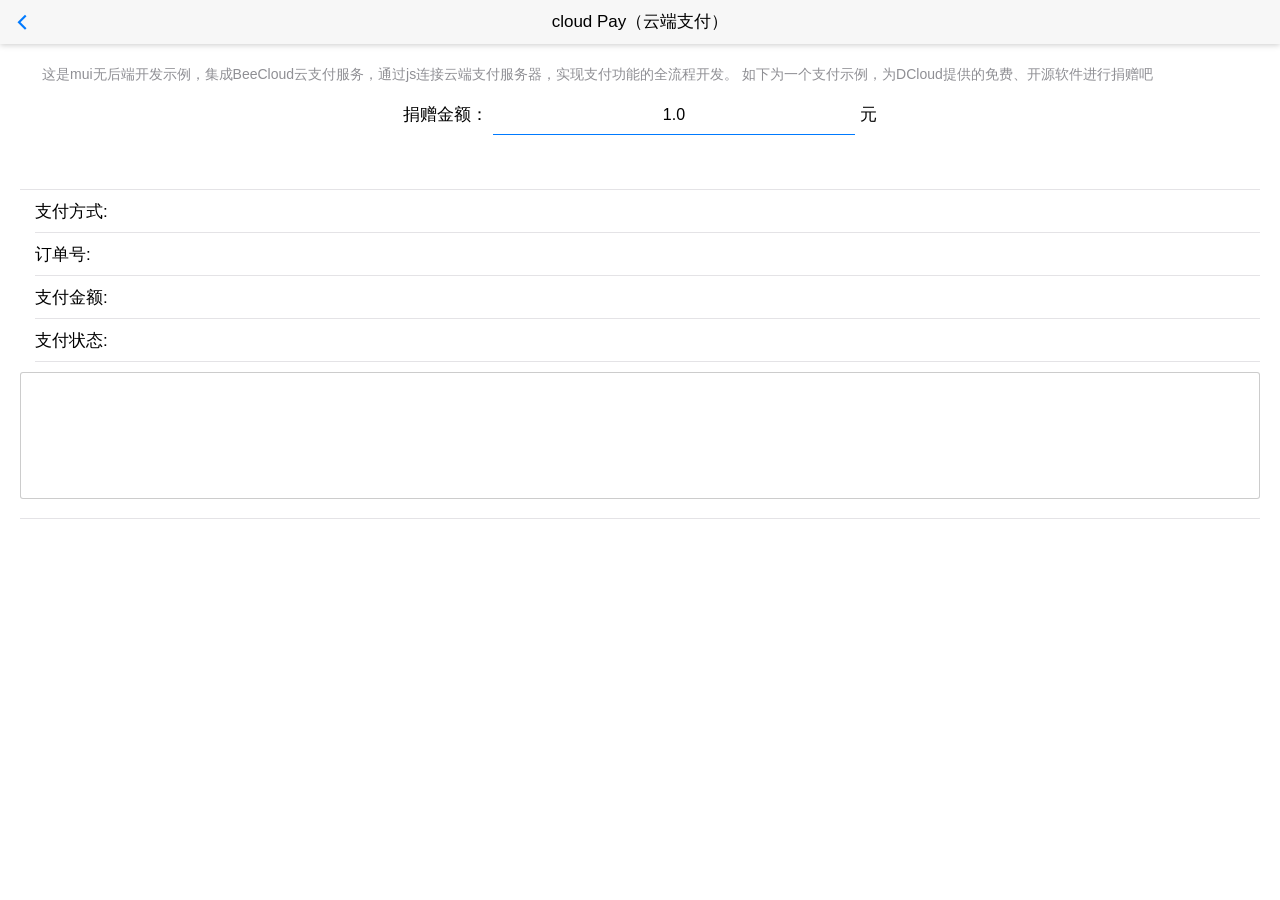
<file: SmartSoftHelp DeepCore XSuite Pro Global Eco AIAgent 2026.V29专业国际版/hello-mui/examples/beecloud.html>
<!DOCTYPE html>
<html>

	<head>
		<meta charset="utf-8">
		<meta name="viewport" content="width=device-width,initial-scale=1,minimum-scale=1,maximum-scale=1,user-scalable=no" />
		<title></title>
		<link rel="stylesheet" href="../css/mui.min.css">
		<script src="../js/mui.min.js"></script>
		<script type="text/javascript" charset="utf-8">
			mui.init();
		</script>
		<!--标准mui.css-->
		<style>
			.mui-content-padded {
				padding: 10px;
			}
			body,
			body .mui-content {
				background-color: #fff !important;
			}
			#total {
				-webkit-user-select: text;
				text-align: right;
				padding: 0 1em;
				border: 0px;
				border-bottom: 1px solid #007aff;
				border-radius: 0;
				font-size: 16px;
				width: 30%;
				outline: none;
			}
			textarea{
				margin-top: 10px;
			}
			.mui-btn-block{
				padding: 8px 5px;
			}
		</style>
	</head>

	<body>
		<header class="mui-bar mui-bar-nav">
			<a class="mui-action-back mui-icon mui-icon-left-nav mui-pull-left"></a>
			<h1 class="mui-title">cloud Pay（云端支付）</h1>
		</header>
		<div id="dcontent" class="mui-content">
			<div class="mui-content-padded">
				<p style="text-indent: 22px;">
					这是mui无后端开发示例，集成BeeCloud云支付服务，通过js连接云端支付服务器，实现支付功能的全流程开发。 如下为一个支付示例，为DCloud提供的免费、开源软件进行捐赠吧
				</p>
				<div style="padding: 0 1em;text-align:center">
					捐赠金额：
					<input id="total" type="number" value="1.0" style="text-align:center" /> 元
				</div>
				<div class="mui-content-padded oauth-area">
					<!--探测本机软件，自动显示支付宝和微信支付方式-->
					<!--银联在线一直显示-->
					<div id='UN_WEB' class="mui-btn mui-btn-blue mui-btn-block pay" style="display: none;">
						银联在线
					</div>
				</div>
				<ul class="mui-table-view">
					<li class="mui-table-view-cell">
						支付方式: <span id="channel"></span>
					</li>
					<li class="mui-table-view-cell">
						订单号: <span id="bill_no"></span>
					</li>
					<li class="mui-table-view-cell">
						支付金额: <span id="total_fee"></span>
					</li>
					<li class="mui-table-view-cell">
						支付状态:<span id="status"></span>
					</li>
					<textarea name="" id="status_msg" cols="20" rows="5"></textarea>
				</ul>
			</div>
		</div>
	</body>
	<script src="../js/beecloud.js">
	</script>
	<script type="text/javascript">
		mui('.mui-content-padded').on('tap', '.pay', function() {
			var channel_id = null;
			switch (this.id) { 
				case 'alipay':
					channel_id = 'ALI_APP';
					break;
				case 'wxpay':
					channel_id = 'WX_APP';
					break;
				case 'UN_WEB':
					channel_id = 'UN_WEB';
					break;
				default:
					break;
			}
			beecloudPay(channel_id);
			document.getElementById("channel").innerHTML = channel_id;
			document.getElementById("total_fee").innerHTML = document.getElementById('total').value;
			document.getElementById("bill_no").innerHTML = beecloud.genBillNo();
		})

		function beecloudPay(bcChannel) {
			//因DCloud尚未申请银联账号，故支付宝、微信使用的是DCloud的appid，银联暂时使用BeeCloud的appid，开发者这里无需判断，直接写一个appid即可；
			var _appid = bcChannel == "UN_WEB" ? "c37d661d-7e61-49ea-96a5-68c34e83db3b":"44f01a13-965f-4b27-ba9f-da678b47f3f5"
			/*
			 * 构建支付参数
			 * 
			 * app_id: BeeCloud控制台上创建的APP的appid，必填 
			 * title: 订单标题，32个字节，最长支持16个汉字；必填
			 * total_fee: 支付金额，以分为单位，大于0的整数，必填
			 * bill_no: 订单号，8~32位数字和/或字母组合,确保在商户系统中唯一，必填
			 * optional: 扩展参数,可以传入任意数量的key/value对来补充对业务逻辑的需求;此参数会在webhook回调中返回; 选填
			 * bill_timeout: 订单失效时间,必须为非零正整数，单位为秒，必须大于360。选填 
			 */
			var payData = {
				app_id: _appid,
				channel: bcChannel,
				title: "DCloud项目捐赠",
				total_fee: document.getElementById('total').value * 100,
				bill_no: beecloud.genBillNo(),
				optional: {
					'uerId': 'beecloud',
					'phone': '4006280728'
				},
				bill_timeout: 360,
				return_url: "http://www.dcloud.io/demo/pay" //wap支付成功后的回跳地址
			};
			/*
			 *  发起支付
			 *  payData: 支付参数
			 *  cbsuccess: 支付成功回调
			 *  cberror: 支付失败回调
			 */
			beecloud.payReq(payData, function(result) {
				document.getElementById("status").innerHTML = 'success';
				document.getElementById("status").style.color = 'green'
				document.getElementById("status_msg").innerHTML = "-------- 支付成功 --------" + "\n感谢您的支持,我们会继续努力完善产品";
				console.log(result);
			}, function(e) {
				document.getElementById("status").innerHTML = 'failed';
				document.getElementById("status").style.color = 'red'
				document.getElementById("status_msg").innerHTML = "-------- 支付失败 --------\n" + "错误码：" + e.code + '\n' + e.message;
			});
		}
	</script>

</html>
</file>
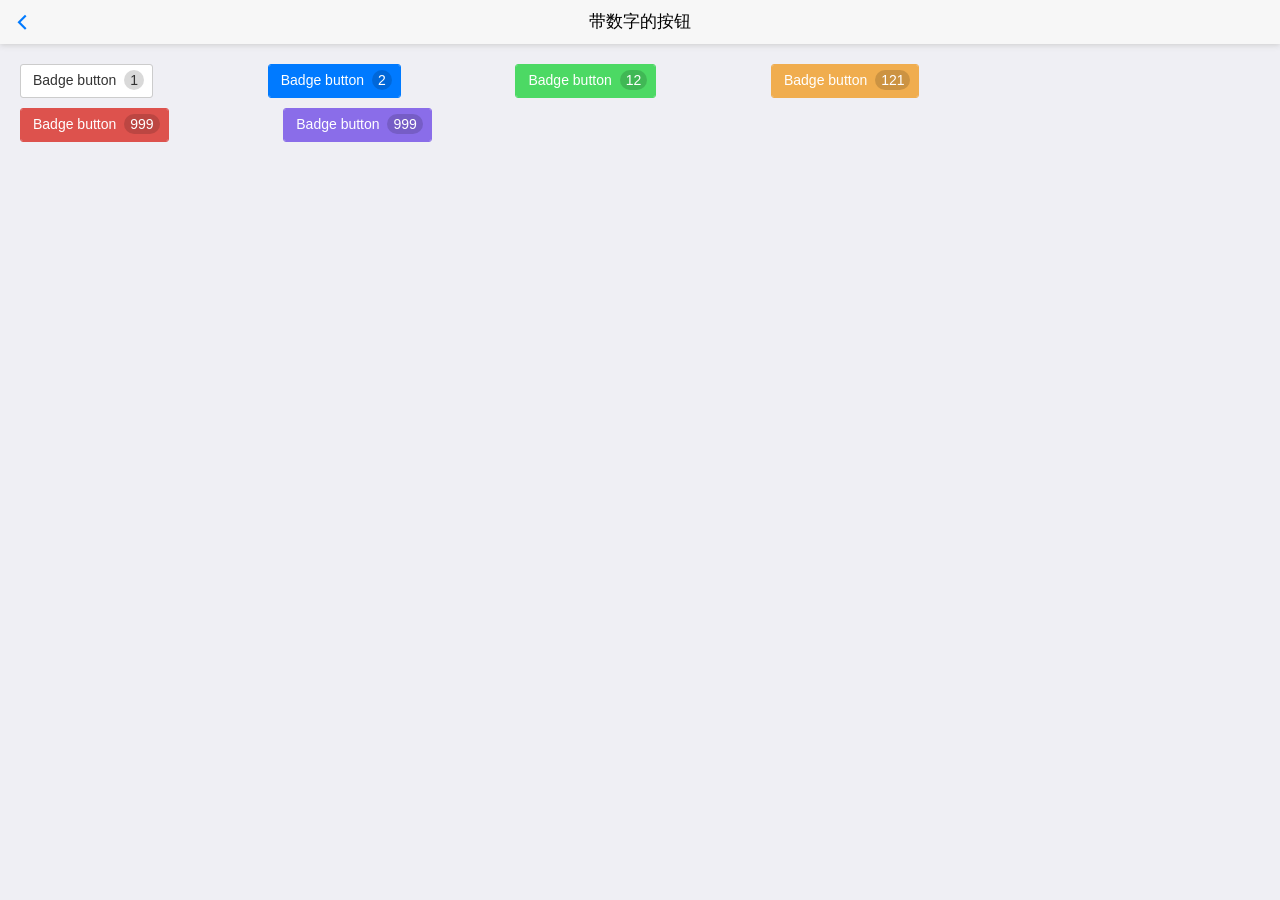
<file: SmartSoftHelp DeepCore XSuite Pro Global Eco AIAgent 2026.V29专业国际版/hello-mui/examples/buttons-with-badges.html>
<!DOCTYPE html>
<html>

	<head>
		<meta charset="utf-8">
		<title>Hello MUI</title>
		<meta name="viewport" content="width=device-width, initial-scale=1,maximum-scale=1,user-scalable=no">
		<meta name="apple-mobile-web-app-capable" content="yes">
		<meta name="apple-mobile-web-app-status-bar-style" content="black">

		<!--标准mui.css-->
		<link rel="stylesheet" href="../css/mui.min.css">
		<!--App自定义的css-->
		<!--<link rel="stylesheet" type="text/css" href="../css/app.css"/>-->
		<style>
			.mui-btn{
		        margin-top: 10px;
		        margin-right: 100px;
		        margin-left: 10px;
		    }
		</style>
		
	</head>

	<body>
		<header class="mui-bar mui-bar-nav">
		    <a class="mui-action-back mui-icon mui-icon-back mui-pull-left"></a>
		    <h1 class="mui-title">带数字的按钮</h1>
		</header>
		<div class="mui-content">
		    <div class="mui-content-padded">
		        <button type="button" class="mui-btn">Badge button <span class="mui-badge">1</span></button>
		        <button type="button" class="mui-btn mui-btn-primary">Badge button <span class="mui-badge mui-badge-primary">2</span></button>
		        <button type="button" class="mui-btn mui-btn-success">Badge button <span class="mui-badge mui-badge-success">12</span></button>
		        <button type="button" class="mui-btn mui-btn-warning">Badge button <span class="mui-badge mui-badge-warning">121</span></button>
		        <button type="button" class="mui-btn mui-btn-danger">Badge button <span class="mui-badge mui-badge-danger">999</span></button>
		        <button type="button" class="mui-btn mui-btn-royal">Badge button <span class="mui-badge mui-badge-royal">999</span></button>
		
		    </div>
		</div>
	</body>
	<script src="../js/mui.min.js"></script>
	<script>
		mui.init({
			swipeBack:true //启用右滑关闭功能
		});
	</script>
</html>
</file>
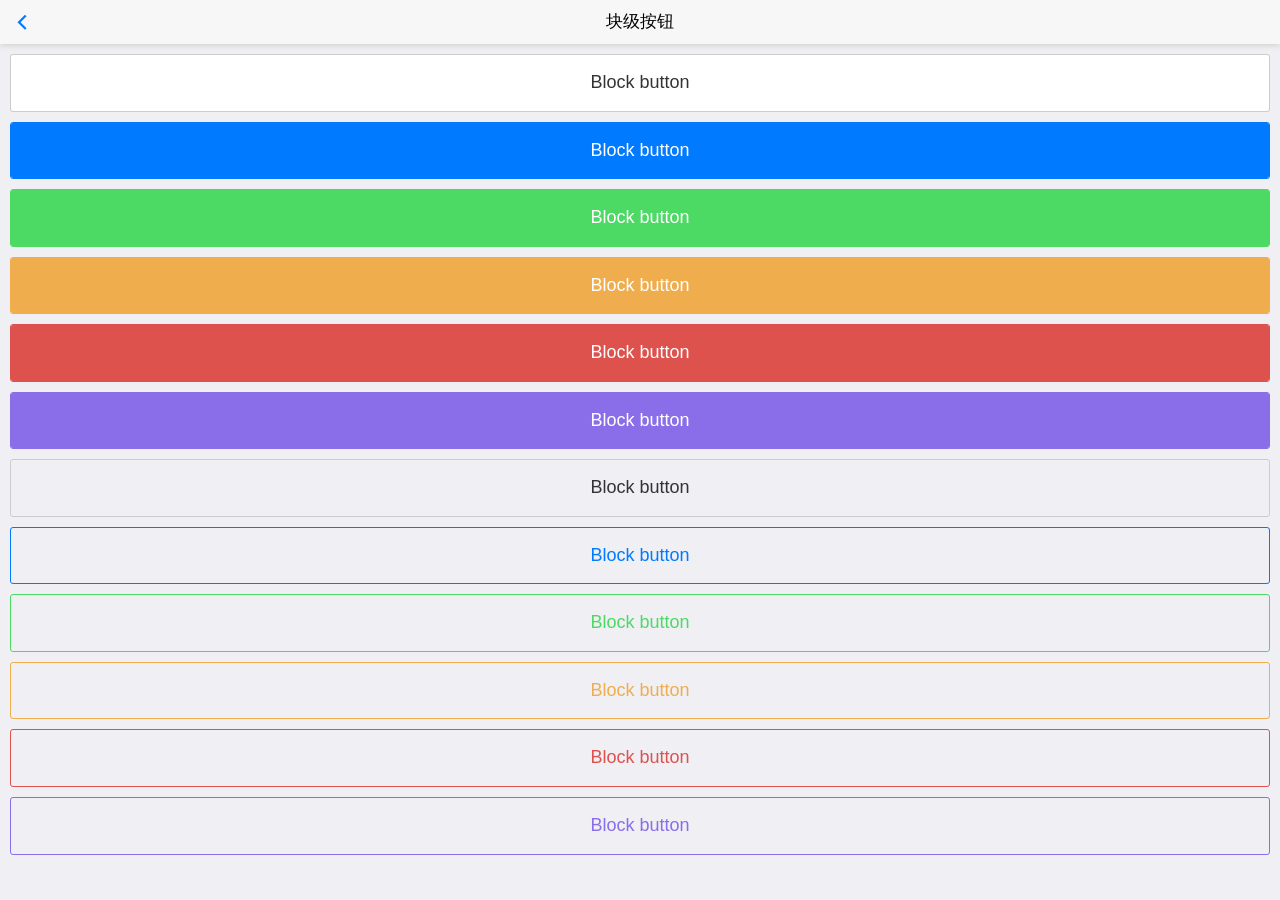
<file: SmartSoftHelp DeepCore XSuite Pro Global Eco AIAgent 2026.V29专业国际版/hello-mui/examples/buttons-with-block.html>
<!DOCTYPE html>
<html>

	<head>
		<meta charset="utf-8">
		<title>Hello MUI</title>
		<meta name="viewport" content="width=device-width, initial-scale=1,maximum-scale=1,user-scalable=no">
		<meta name="apple-mobile-web-app-capable" content="yes">
		<meta name="apple-mobile-web-app-status-bar-style" content="black">

		<!--标准mui.css-->
		<link rel="stylesheet" href="../css/mui.min.css">
		<!--App自定义的css-->
		<link rel="stylesheet" type="text/css" href="../css/app.css"/>
		<style>
			.mui-content-padded{
			  	margin: 10px;
			  }
		</style>
	</head>

	<body>
		<header class="mui-bar mui-bar-nav">
		    <a class="mui-action-back mui-icon mui-icon-back mui-pull-left"></a>
		    <h1 class="mui-title">块级按钮</h1>
		</header>
		<div class="mui-content">
		    <div class="mui-content-padded">
		        <button type="button" class="mui-btn mui-btn-block">Block button</button>
		        <button type="button" class="mui-btn mui-btn-primary mui-btn-block">Block button</button>
		        <button type="button" class="mui-btn mui-btn-success mui-btn-block">Block button</button>
		        <button type="button" class="mui-btn mui-btn-warning mui-btn-block">Block button</button>
		        <button type="button" class="mui-btn mui-btn-danger mui-btn-block">Block button</button>
				<button type="button" class="mui-btn mui-btn-royal mui-btn-block">Block button</button>
		        <button type="button" class="mui-btn mui-btn-block mui-btn-outlined">Block button</button>
		        <button type="button" class="mui-btn mui-btn-primary mui-btn-block mui-btn-outlined">Block button</button>
		        <button type="button" class="mui-btn mui-btn-success mui-btn-block mui-btn-outlined">Block button</button>
		        <button type="button" class="mui-btn mui-btn-warning mui-btn-block mui-btn-outlined">Block button</button>
		        <button type="button" class="mui-btn mui-btn-danger mui-btn-block mui-btn-outlined">Block button</button>
		        <button type="button" class="mui-btn mui-btn-royal mui-btn-block mui-btn-outlined">Block button</button>
		    </div>
		</div>
	</body>
	<script src="../js/mui.min.js"></script>
	<script>
		mui.init({
			swipeBack:true //启用右滑关闭功能
		});
	</script>
</html>
</file>
<file: SmartSoftHelp DeepCore XSuite Pro Global Eco AIAgent 2026.V29专业国际版/SwaggerUI/css/screen.css>
html, body, div, span, applet, object, iframe,
h1, h2, h3, h4, h5, h6, p, blockquote, pre,
a, abbr, acronym, address, big, cite, code,
del, dfn, em, img, ins, kbd, q, s, samp,
small, strike, strong, sub, sup, tt, var,
b, u, i, center,
dl, dt, dd, ol, ul, li,
fieldset, form, label, legend,
table, caption, tbody, tfoot, thead, tr, th, td,
article, aside, canvas, details, embed,
figure, figcaption, footer, header, hgroup,
menu, nav, output, ruby, section, summary,
time, mark, audio, video {
  margin: 0;
  padding: 0;
  border: 0;
  font-size: 100%;
  font: inherit;
  vertical-align: baseline; }

body {
  line-height: 1; }

ol, ul {
  list-style: none; }

table {
  border-collapse: collapse;
  border-spacing: 0; }

caption, th, td {
  text-align: left;
  font-weight: normal;
  vertical-align: middle; }

q, blockquote {
  quotes: none; }
  q:before, q:after, blockquote:before, blockquote:after {
    content: "";
    content: none; }

a img {
  border: none; }

article, aside, details, figcaption, figure, footer, header, hgroup, menu, nav, section, summary {
  display: block; }

h1 a, h2 a, h3 a, h4 a, h5 a, h6 a {
  text-decoration: none; }
  h1 a:hover, h2 a:hover, h3 a:hover, h4 a:hover, h5 a:hover, h6 a:hover {
    text-decoration: underline; }
h1 span.divider, h2 span.divider, h3 span.divider, h4 span.divider, h5 span.divider, h6 span.divider {
  color: #aaaaaa; }

h1 {
  color: #547f00;
  color: black;
  font-size: 1.5em;
  line-height: 1.3em;
  padding: 10px 0 10px 0;
  font-family: "Droid Sans", sans-serif;
  font-weight: bold; }

h2 {
  color: #89bf04;
  color: black;
  font-size: 1.3em;
  padding: 10px 0 10px 0; }
  h2 a {
    color: black; }
  h2 span.sub {
    font-size: 0.7em;
    color: #999999;
    font-style: italic; }
    h2 span.sub a {
      color: #777777; }

h3 {
  color: black;
  font-size: 1.1em;
  padding: 10px 0 10px 0; }

div.heading_with_menu {
  float: none;
  clear: both;
  overflow: hidden;
  display: block; }
  div.heading_with_menu h1, div.heading_with_menu h2, div.heading_with_menu h3, div.heading_with_menu h4, div.heading_with_menu h5, div.heading_with_menu h6 {
    display: block;
    clear: none;
    float: left;
    -moz-box-sizing: border-box;
    -webkit-box-sizing: border-box;
    -ms-box-sizing: border-box;
    box-sizing: border-box;
    width: 60%; }
  div.heading_with_menu ul {
    display: block;
    clear: none;
    float: right;
    -moz-box-sizing: border-box;
    -webkit-box-sizing: border-box;
    -ms-box-sizing: border-box;
    box-sizing: border-box;
    margin-top: 10px; }

.body-textarea {
  width: 300px;
  height: 100px;
}

p {
  line-height: 1.4em;
  padding: 0 0 10px 0;
  color: #333333; }

ol {
  margin: 0px 0 10px 0;
  padding: 0 0 0 18px;
  list-style-type: decimal; }
  ol li {
    padding: 5px 0px;
    font-size: 0.9em;
    color: #333333; }

.markdown h3 {
  color: #547f00; }
.markdown h4 {
  color: #666666; }
.markdown pre {
  font-family: "Anonymous Pro", "Menlo", "Consolas", "Bitstream Vera Sans Mono", "Courier New", monospace;
  background-color: #fcf6db;
  border: 1px solid black;
  border-color: #e5e0c6;
  padding: 10px;
  margin: 0 0 10px 0; }
  .markdown pre code {
    line-height: 1.6em; }
.markdown p code, .markdown li code {
  font-family: "Anonymous Pro", "Menlo", "Consolas", "Bitstream Vera Sans Mono", "Courier New", monospace;
  background-color: #f0f0f0;
  color: black;
  padding: 1px 3px; }
.markdown ol, .markdown ul {
  font-family: "Droid Sans", sans-serif;
  margin: 5px 0 10px 0;
  padding: 0 0 0 18px;
  list-style-type: disc; }
  .markdown ol li, .markdown ul li {
    padding: 3px 0px;
    line-height: 1.4em;
    color: #333333; }

div.gist {
  margin: 20px 0 25px 0 !important; }

p.big, div.big p {
  font-size: 1 em;
  margin-bottom: 10px; }

span.weak {
  color: #666666; }
span.blank, span.empty {
  color: #888888;
  font-style: italic; }

a {
  color: #547f00; }

strong {
  font-family: "Droid Sans", sans-serif;
  font-weight: bold;
  font-weight: bold; }

.code {
  font-family: "Anonymous Pro", "Menlo", "Consolas", "Bitstream Vera Sans Mono", "Courier New", monospace; }

pre {
  font-family: "Anonymous Pro", "Menlo", "Consolas", "Bitstream Vera Sans Mono", "Courier New", monospace;
  background-color: #fcf6db;
  border: 1px solid black;
  border-color: #e5e0c6;
  padding: 10px;
  /* white-space: pre-line */ }
  pre code {
    line-height: 1.6em; }

.required {
  font-weight: bold; }

table.fullwidth {
  width: 100%; }
table thead tr th {
  padding: 5px;
  font-size: 0.9em;
  color: #666666;
  border-bottom: 1px solid #999999; }
table tbody tr.offset {
  background-color: #f5f5f5; }
table tbody tr td {
  padding: 6px;
  font-size: 0.9em;
  border-bottom: 1px solid #cccccc;
  vertical-align: top;
  line-height: 1.3em; }
table tbody tr:last-child td {
  border-bottom: none; }
table tbody tr.offset {
  background-color: #f0f0f0; }

form.form_box {
  background-color: #ebf3f9;
  border: 1px solid black;
  border-color: #c3d9ec;
  padding: 10px; }
  form.form_box label {
    color: #0f6ab4 !important; }
  form.form_box input[type=submit] {
    display: block;
    padding: 10px; }
  form.form_box p {
    font-size: 0.9em;
    padding: 0 0 15px 0;
    color: #7e7b6d; }
    form.form_box p a {
      color: #646257; }
    form.form_box p strong {
      color: black; }
    form.form_box p.weak {
      font-size: 0.8em; }
form.formtastic fieldset.inputs ol li p.inline-hints {
  margin-left: 0;
  font-style: italic;
  font-size: 0.9em;
  margin: 0; }
form.formtastic fieldset.inputs ol li label {
  display: block;
  clear: both;
  width: auto;
  padding: 0 0 3px 0;
  color: #666666; }
  form.formtastic fieldset.inputs ol li label abbr {
    padding-left: 3px;
    color: #888888; }
form.formtastic fieldset.inputs ol li.required label {
  color: black; }
form.formtastic fieldset.inputs ol li.string input, form.formtastic fieldset.inputs ol li.url input, form.formtastic fieldset.inputs ol li.numeric input {
  display: block;
  padding: 4px;
  width: auto;
  clear: both; }
  form.formtastic fieldset.inputs ol li.string input.title, form.formtastic fieldset.inputs ol li.url input.title, form.formtastic fieldset.inputs ol li.numeric input.title {
    font-size: 1.3em; }
form.formtastic fieldset.inputs ol li.text textarea {
  font-family: "Droid Sans", sans-serif;
  height: 250px;
  padding: 4px;
  display: block;
  clear: both; }
form.formtastic fieldset.inputs ol li.select select {
  display: block;
  clear: both; }
form.formtastic fieldset.inputs ol li.boolean {
  float: none;
  clear: both;
  overflow: hidden;
  display: block; }
  form.formtastic fieldset.inputs ol li.boolean input {
    display: block;
    float: left;
    clear: none;
    margin: 0 5px 0 0; }
  form.formtastic fieldset.inputs ol li.boolean label {
    display: block;
    float: left;
    clear: none;
    margin: 0;
    padding: 0; }
form.formtastic fieldset.buttons {
  margin: 0;
  padding: 0; }
form.fullwidth ol li.string input, form.fullwidth ol li.url input, form.fullwidth ol li.text textarea, form.fullwidth ol li.numeric input {
  width: 500px !important; }

body {
  font-family: "Droid Sans", sans-serif; }
  body #content_message {
    margin: 10px 15px;
    font-style: italic;
    color: #999999; }
  body #header {
    background-color: #89bf04;
    padding: 14px; }
    body #header a#logo {
      font-size: 1.5em;
      font-weight: bold;
      text-decoration: none;
      background: transparent url(http://swagger.wordnik.com/images/logo_small.png) no-repeat left center;
      padding: 20px 0 20px 40px;
      color: white; }
    body #header form#api_selector {
      display: block;
      clear: none;
      float: right; }
      body #header form#api_selector .input {
        display: block;
        clear: none;
        float: left;
        margin: 0 10px 0 0; }
        body #header form#api_selector .input input {
          font-size: 0.9em;
          padding: 3px;
          margin: 0; }
        body #header form#api_selector .input input#input_baseUrl {
          width: 400px; }
        body #header form#api_selector .input input#input_apiKey {
          width: 200px; }
        body #header form#api_selector .input a#explore {
          display: block;
          text-decoration: none;
          font-weight: bold;
          padding: 6px 8px;
          font-size: 0.9em;
          color: white;
          background-color: #547f00;
          -moz-border-radius: 4px;
          -webkit-border-radius: 4px;
          -o-border-radius: 4px;
          -ms-border-radius: 4px;
          -khtml-border-radius: 4px;
          border-radius: 4px; }
          body #header form#api_selector .input a#explore:hover {
            background-color: #547f00; }
  body p#colophon {
    margin: 0 15px 40px 15px;
    padding: 10px 0;
    font-size: 0.8em;
    border-top: 1px solid #dddddd;
    font-family: "Droid Sans", sans-serif;
    color: #999999;
    font-style: italic; }
    body p#colophon a {
      text-decoration: none;
      color: #547f00; }
  body ul#resources {
    font-family: "Droid Sans", sans-serif;
    font-size: 0.9em; }
    body ul#resources li.resource {
      border-bottom: 1px solid #dddddd; }
      body ul#resources li.resource:last-child {
        border-bottom: none; }
      body ul#resources li.resource div.heading {
        border: 1px solid transparent;
        float: none;
        clear: both;
        overflow: hidden;
        display: block; }
        body ul#resources li.resource div.heading h2 {
          color: #999999;
          padding-left: 0px;
          display: block;
          clear: none;
          float: left;
          font-family: "Droid Sans", sans-serif;
          font-weight: bold; }
          body ul#resources li.resource div.heading h2 a {
            color: #999999; }
            body ul#resources li.resource div.heading h2 a:hover {
              color: black; }
        body ul#resources li.resource div.heading ul.options {
          float: none;
          clear: both;
          overflow: hidden;
          margin: 0;
          padding: 0;
          display: block;
          clear: none;
          float: right;
          margin: 14px 10px 0 0; }
          body ul#resources li.resource div.heading ul.options li {
            float: left;
            clear: none;
            margin: 0;
            padding: 2px 10px;
            border-right: 1px solid #dddddd; }
            body ul#resources li.resource div.heading ul.options li:first-child, body ul#resources li.resource div.heading ul.options li.first {
              padding-left: 0; }
            body ul#resources li.resource div.heading ul.options li:last-child, body ul#resources li.resource div.heading ul.options li.last {
              padding-right: 0;
              border-right: none; }
          body ul#resources li.resource div.heading ul.options li {
            color: #666666;
            font-size: 0.9em; }
            body ul#resources li.resource div.heading ul.options li a {
              color: #aaaaaa;
              text-decoration: none; }
              body ul#resources li.resource div.heading ul.options li a:hover {
                text-decoration: underline;
                color: black; }
      body ul#resources li.resource:hover div.heading h2 a, body ul#resources li.resource.active div.heading h2 a {
        color: black; }
      body ul#resources li.resource:hover div.heading ul.options li a, body ul#resources li.resource.active div.heading ul.options li a {
        color: #555555; }
      body ul#resources li.resource ul.endpoints li.endpoint ul.operations li.operation.get {
        float: none;
        clear: both;
        overflow: hidden;
        display: block;
        margin: 0 0 10px 0;
        padding: 0 0 0 0px; }
        body ul#resources li.resource ul.endpoints li.endpoint ul.operations li.operation.get div.heading {
          float: none;
          clear: both;
          overflow: hidden;
          display: block;
          margin: 0 0 0 0;
          padding: 0;
          background-color: #e7f0f7;
          border: 1px solid black;
          border-color: #c3d9ec; }
          body ul#resources li.resource ul.endpoints li.endpoint ul.operations li.operation.get div.heading h3 {
            display: block;
            clear: none;
            float: left;
            width: auto;
            margin: 0;
            padding: 0;
            line-height: 1.1em;
            color: black; }
            body ul#resources li.resource ul.endpoints li.endpoint ul.operations li.operation.get div.heading h3 span {
              margin: 0;
              padding: 0; }
              body ul#resources li.resource ul.endpoints li.endpoint ul.operations li.operation.get div.heading h3 span.http_method a {
                text-transform: uppercase;
                background-color: #0f6ab4;
                text-decoration: none;
                color: white;
                display: inline-block;
                width: 50px;
                font-size: 0.7em;
                text-align: center;
                padding: 7px 0 4px 0;
                -moz-border-radius: 2px;
                -webkit-border-radius: 2px;
                -o-border-radius: 2px;
                -ms-border-radius: 2px;
                -khtml-border-radius: 2px;
                border-radius: 2px; }
              body ul#resources li.resource ul.endpoints li.endpoint ul.operations li.operation.get div.heading h3 span.path {
                padding-left: 10px; }
                body ul#resources li.resource ul.endpoints li.endpoint ul.operations li.operation.get div.heading h3 span.path a {
                  color: black;
                  text-decoration: none; }
                  body ul#resources li.resource ul.endpoints li.endpoint ul.operations li.operation.get div.heading h3 span.path a:hover {
                    text-decoration: underline; }
          body ul#resources li.resource ul.endpoints li.endpoint ul.operations li.operation.get div.heading ul.options {
            float: none;
            clear: both;
            overflow: hidden;
            margin: 0;
            padding: 0;
            display: block;
            clear: none;
            float: right;
            margin: 6px 10px 0 0; }
            body ul#resources li.resource ul.endpoints li.endpoint ul.operations li.operation.get div.heading ul.options li {
              float: left;
              clear: none;
              margin: 0;
              padding: 2px 10px;
              border-right: 1px solid #dddddd; }
              body ul#resources li.resource ul.endpoints li.endpoint ul.operations li.operation.get div.heading ul.options li:first-child, body ul#resources li.resource ul.endpoints li.endpoint ul.operations li.operation.get div.heading ul.options li.first {
                padding-left: 0; }
              body ul#resources li.resource ul.endpoints li.endpoint ul.operations li.operation.get div.heading ul.options li:last-child, body ul#resources li.resource ul.endpoints li.endpoint ul.operations li.operation.get div.heading ul.options li.last {
                padding-right: 0;
                border-right: none; }
            body ul#resources li.resource ul.endpoints li.endpoint ul.operations li.operation.get div.heading ul.options li {
              border-right-color: #c3d9ec;
              color: #0f6ab4;
              font-size: 0.9em; }
              body ul#resources li.resource ul.endpoints li.endpoint ul.operations li.operation.get div.heading ul.options li a {
                color: #0f6ab4;
                text-decoration: none; }
                body ul#resources li.resource ul.endpoints li.endpoint ul.operations li.operation.get div.heading ul.options li a:hover, body ul#resources li.resource ul.endpoints li.endpoint ul.operations li.operation.get div.heading ul.options li a:active, body ul#resources li.resource ul.endpoints li.endpoint ul.operations li.operation.get div.heading ul.options li a.active {
                  text-decoration: underline; }
        body ul#resources li.resource ul.endpoints li.endpoint ul.operations li.operation.get div.content {
          background-color: #ebf3f9;
          border: 1px solid black;
          border-color: #c3d9ec;
          border-top: none;
          padding: 10px;
          -moz-border-radius-bottomleft: 6px;
          -webkit-border-bottom-left-radius: 6px;
          -o-border-bottom-left-radius: 6px;
          -ms-border-bottom-left-radius: 6px;
          -khtml-border-bottom-left-radius: 6px;
          border-bottom-left-radius: 6px;
          -moz-border-radius-bottomright: 6px;
          -webkit-border-bottom-right-radius: 6px;
          -o-border-bottom-right-radius: 6px;
          -ms-border-bottom-right-radius: 6px;
          -khtml-border-bottom-right-radius: 6px;
          border-bottom-right-radius: 6px;
          margin: 0 0 20px 0; }
          body ul#resources li.resource ul.endpoints li.endpoint ul.operations li.operation.get div.content h4 {
            color: #0f6ab4;
            font-size: 1.1em;
            margin: 0;
            padding: 15px 0 5px 0px; }
          body ul#resources li.resource ul.endpoints li.endpoint ul.operations li.operation.get div.content form input[type='text'].error {
            outline: 2px solid black;
            outline-color: #cc0000; }
          body ul#resources li.resource ul.endpoints li.endpoint ul.operations li.operation.get div.content div.sandbox_header {
            float: none;
            clear: both;
            overflow: hidden;
            display: block; }
            body ul#resources li.resource ul.endpoints li.endpoint ul.operations li.operation.get div.content div.sandbox_header input.submit {
              display: block;
              clear: none;
              float: left;
              padding: 6px 8px; }
            body ul#resources li.resource ul.endpoints li.endpoint ul.operations li.operation.get div.content div.sandbox_header img {
              display: block;
              display: block;
              clear: none;
              float: right; }
            body ul#resources li.resource ul.endpoints li.endpoint ul.operations li.operation.get div.content div.sandbox_header a {
              padding: 4px 0 0 10px;
              color: #6fa5d2;
              display: inline-block;
              font-size: 0.9em; }
          body ul#resources li.resource ul.endpoints li.endpoint ul.operations li.operation.get div.content div.response div.block {
            background-color: #fcf6db;
            border: 1px solid black;
            border-color: #e5e0c6; }
            body ul#resources li.resource ul.endpoints li.endpoint ul.operations li.operation.get div.content div.response div.block pre {
              font-family: "Anonymous Pro", "Menlo", "Consolas", "Bitstream Vera Sans Mono", "Courier New", monospace;
              padding: 10px;
              font-size: 0.9em;
              max-height: 400px;
              overflow-y: auto; }
      body ul#resources li.resource ul.endpoints li.endpoint ul.operations li.operation.post {
        float: none;
        clear: both;
        overflow: hidden;
        display: block;
        margin: 0 0 10px 0;
        padding: 0 0 0 0px; }
        body ul#resources li.resource ul.endpoints li.endpoint ul.operations li.operation.post div.heading {
          float: none;
          clear: both;
          overflow: hidden;
          display: block;
          margin: 0 0 0 0;
          padding: 0;
          background-color: #e7f6ec;
          border: 1px solid black;
          border-color: #c3e8d1; }
          body ul#resources li.resource ul.endpoints li.endpoint ul.operations li.operation.post div.heading h3 {
            display: block;
            clear: none;
            float: left;
            width: auto;
            margin: 0;
            padding: 0;
            line-height: 1.1em;
            color: black; }
            body ul#resources li.resource ul.endpoints li.endpoint ul.operations li.operation.post div.heading h3 span {
              margin: 0;
              padding: 0; }
              body ul#resources li.resource ul.endpoints li.endpoint ul.operations li.operation.post div.heading h3 span.http_method a {
                text-transform: uppercase;
                background-color: #10a54a;
                text-decoration: none;
                color: white;
                display: inline-block;
                width: 50px;
                font-size: 0.7em;
                text-align: center;
                padding: 7px 0 4px 0;
                -moz-border-radius: 2px;
                -webkit-border-radius: 2px;
                -o-border-radius: 2px;
                -ms-border-radius: 2px;
                -khtml-border-radius: 2px;
                border-radius: 2px; }
              body ul#resources li.resource ul.endpoints li.endpoint ul.operations li.operation.post div.heading h3 span.path {
                padding-left: 10px; }
                body ul#resources li.resource ul.endpoints li.endpoint ul.operations li.operation.post div.heading h3 span.path a {
                  color: black;
                  text-decoration: none; }
                  body ul#resources li.resource ul.endpoints li.endpoint ul.operations li.operation.post div.heading h3 span.path a:hover {
                    text-decoration: underline; }
          body ul#resources li.resource ul.endpoints li.endpoint ul.operations li.operation.post div.heading ul.options {
            float: none;
            clear: both;
            overflow: hidden;
            margin: 0;
            padding: 0;
            display: block;
            clear: none;
            float: right;
            margin: 6px 10px 0 0; }
            body ul#resources li.resource ul.endpoints li.endpoint ul.operations li.operation.post div.heading ul.options li {
              float: left;
              clear: none;
              margin: 0;
              padding: 2px 10px;
              border-right: 1px solid #dddddd; }
              body ul#resources li.resource ul.endpoints li.endpoint ul.operations li.operation.post div.heading ul.options li:first-child, body ul#resources li.resource ul.endpoints li.endpoint ul.operations li.operation.post div.heading ul.options li.first {
                padding-left: 0; }
              body ul#resources li.resource ul.endpoints li.endpoint ul.operations li.operation.post div.heading ul.options li:last-child, body ul#resources li.resource ul.endpoints li.endpoint ul.operations li.operation.post div.heading ul.options li.last {
                padding-right: 0;
                border-right: none; }
            body ul#resources li.resource ul.endpoints li.endpoint ul.operations li.operation.post div.heading ul.options li {
              border-right-color: #c3e8d1;
              color: #10a54a;
              font-size: 0.9em; }
              body ul#resources li.resource ul.endpoints li.endpoint ul.operations li.operation.post div.heading ul.options li a {
                color: #10a54a;
                text-decoration: none; }
                body ul#resources li.resource ul.endpoints li.endpoint ul.operations li.operation.post div.heading ul.options li a:hover, body ul#resources li.resource ul.endpoints li.endpoint ul.operations li.operation.post div.heading ul.options li a:active, body ul#resources li.resource ul.endpoints li.endpoint ul.operations li.operation.post div.heading ul.options li a.active {
                  text-decoration: underline; }
        body ul#resources li.resource ul.endpoints li.endpoint ul.operations li.operation.post div.content {
          background-color: #ebf7f0;
          border: 1px solid black;
          border-color: #c3e8d1;
          border-top: none;
          padding: 10px;
          -moz-border-radius-bottomleft: 6px;
          -webkit-border-bottom-left-radius: 6px;
          -o-border-bottom-left-radius: 6px;
          -ms-border-bottom-left-radius: 6px;
          -khtml-border-bottom-left-radius: 6px;
          border-bottom-left-radius: 6px;
          -moz-border-radius-bottomright: 6px;
          -webkit-border-bottom-right-radius: 6px;
          -o-border-bottom-right-radius: 6px;
          -ms-border-bottom-right-radius: 6px;
          -khtml-border-bottom-right-radius: 6px;
          border-bottom-right-radius: 6px;
          margin: 0 0 20px 0; }
          body ul#resources li.resource ul.endpoints li.endpoint ul.operations li.operation.post div.content h4 {
            color: #10a54a;
            font-size: 1.1em;
            margin: 0;
            padding: 15px 0 5px 0px; }
          body ul#resources li.resource ul.endpoints li.endpoint ul.operations li.operation.post div.content form input[type='text'].error {
            outline: 2px solid black;
            outline-color: #cc0000; }
          body ul#resources li.resource ul.endpoints li.endpoint ul.operations li.operation.post div.content div.sandbox_header {
            float: none;
            clear: both;
            overflow: hidden;
            display: block; }
            body ul#resources li.resource ul.endpoints li.endpoint ul.operations li.operation.post div.content div.sandbox_header input.submit {
              display: block;
              clear: none;
              float: left;
              padding: 6px 8px; }
            body ul#resources li.resource ul.endpoints li.endpoint ul.operations li.operation.post div.content div.sandbox_header img {
              display: block;
              display: block;
              clear: none;
              float: right; }
            body ul#resources li.resource ul.endpoints li.endpoint ul.operations li.operation.post div.content div.sandbox_header a {
              padding: 4px 0 0 10px;
              color: #6fc992;
              display: inline-block;
              font-size: 0.9em; }
          body ul#resources li.resource ul.endpoints li.endpoint ul.operations li.operation.post div.content div.response div.block {
            background-color: #fcf6db;
            border: 1px solid black;
            border-color: #e5e0c6; }
            body ul#resources li.resource ul.endpoints li.endpoint ul.operations li.operation.post div.content div.response div.block pre {
              font-family: "Anonymous Pro", "Menlo", "Consolas", "Bitstream Vera Sans Mono", "Courier New", monospace;
              padding: 10px;
              font-size: 0.9em;
              max-height: 400px;
              overflow-y: auto; }
      body ul#resources li.resource ul.endpoints li.endpoint ul.operations li.operation.put {
        float: none;
        clear: both;
        overflow: hidden;
        display: block;
        margin: 0 0 10px 0;
        padding: 0 0 0 0px; }
        body ul#resources li.resource ul.endpoints li.endpoint ul.operations li.operation.put div.heading {
          float: none;
          clear: both;
          overflow: hidden;
          display: block;
          margin: 0 0 0 0;
          padding: 0;
          background-color: #f9f2e9;
          border: 1px solid black;
          border-color: #f0e0ca; }
          body ul#resources li.resource ul.endpoints li.endpoint ul.operations li.operation.put div.heading h3 {
            display: block;
            clear: none;
            float: left;
            width: auto;
            margin: 0;
            padding: 0;
            line-height: 1.1em;
            color: black; }
            body ul#resources li.resource ul.endpoints li.endpoint ul.operations li.operation.put div.heading h3 span {
              margin: 0;
              padding: 0; }
              body ul#resources li.resource ul.endpoints li.endpoint ul.operations li.operation.put div.heading h3 span.http_method a {
                text-transform: uppercase;
                background-color: #c5862b;
                text-decoration: none;
                color: white;
                display: inline-block;
                width: 50px;
                font-size: 0.7em;
                text-align: center;
                padding: 7px 0 4px 0;
                -moz-border-radius: 2px;
                -webkit-border-radius: 2px;
                -o-border-radius: 2px;
                -ms-border-radius: 2px;
                -khtml-border-radius: 2px;
                border-radius: 2px; }
              body ul#resources li.resource ul.endpoints li.endpoint ul.operations li.operation.put div.heading h3 span.path {
                padding-left: 10px; }
                body ul#resources li.resource ul.endpoints li.endpoint ul.operations li.operation.put div.heading h3 span.path a {
                  color: black;
                  text-decoration: none; }
                  body ul#resources li.resource ul.endpoints li.endpoint ul.operations li.operation.put div.heading h3 span.path a:hover {
                    text-decoration: underline; }
          body ul#resources li.resource ul.endpoints li.endpoint ul.operations li.operation.put div.heading ul.options {
            float: none;
            clear: both;
            overflow: hidden;
            margin: 0;
            padding: 0;
            display: block;
            clear: none;
            float: right;
            margin: 6px 10px 0 0; }
            body ul#resources li.resource ul.endpoints li.endpoint ul.operations li.operation.put div.heading ul.options li {
              float: left;
              clear: none;
              margin: 0;
              padding: 2px 10px;
              border-right: 1px solid #dddddd; }
              body ul#resources li.resource ul.endpoints li.endpoint ul.operations li.operation.put div.heading ul.options li:first-child, body ul#resources li.resource ul.endpoints li.endpoint ul.operations li.operation.put div.heading ul.options li.first {
                padding-left: 0; }
              body ul#resources li.resource ul.endpoints li.endpoint ul.operations li.operation.put div.heading ul.options li:last-child, body ul#resources li.resource ul.endpoints li.endpoint ul.operations li.operation.put div.heading ul.options li.last {
                padding-right: 0;
                border-right: none; }
            body ul#resources li.resource ul.endpoints li.endpoint ul.operations li.operation.put div.heading ul.options li {
              border-right-color: #f0e0ca;
              color: #c5862b;
              font-size: 0.9em; }
              body ul#resources li.resource ul.endpoints li.endpoint ul.operations li.operation.put div.heading ul.options li a {
                color: #c5862b;
                text-decoration: none; }
                body ul#resources li.resource ul.endpoints li.endpoint ul.operations li.operation.put div.heading ul.options li a:hover, body ul#resources li.resource ul.endpoints li.endpoint ul.operations li.operation.put div.heading ul.options li a:active, body ul#resources li.resource ul.endpoints li.endpoint ul.operations li.operation.put div.heading ul.options li a.active {
                  text-decoration: underline; }
        body ul#resources li.resource ul.endpoints li.endpoint ul.operations li.operation.put div.content {
          background-color: #faf5ee;
          border: 1px solid black;
          border-color: #f0e0ca;
          border-top: none;
          padding: 10px;
          -moz-border-radius-bottomleft: 6px;
          -webkit-border-bottom-left-radius: 6px;
          -o-border-bottom-left-radius: 6px;
          -ms-border-bottom-left-radius: 6px;
          -khtml-border-bottom-left-radius: 6px;
          border-bottom-left-radius: 6px;
          -moz-border-radius-bottomright: 6px;
          -webkit-border-bottom-right-radius: 6px;
          -o-border-bottom-right-radius: 6px;
          -ms-border-bottom-right-radius: 6px;
          -khtml-border-bottom-right-radius: 6px;
          border-bottom-right-radius: 6px;
          margin: 0 0 20px 0; }
          body ul#resources li.resource ul.endpoints li.endpoint ul.operations li.operation.put div.content h4 {
            color: #c5862b;
            font-size: 1.1em;
            margin: 0;
            padding: 15px 0 5px 0px; }
          body ul#resources li.resource ul.endpoints li.endpoint ul.operations li.operation.put div.content form input[type='text'].error {
            outline: 2px solid black;
            outline-color: #cc0000; }
          body ul#resources li.resource ul.endpoints li.endpoint ul.operations li.operation.put div.content div.sandbox_header {
            float: none;
            clear: both;
            overflow: hidden;
            display: block; }
            body ul#resources li.resource ul.endpoints li.endpoint ul.operations li.operation.put div.content div.sandbox_header input.submit {
              display: block;
              clear: none;
              float: left;
              padding: 6px 8px; }
            body ul#resources li.resource ul.endpoints li.endpoint ul.operations li.operation.put div.content div.sandbox_header img {
              display: block;
              display: block;
              clear: none;
              float: right; }
            body ul#resources li.resource ul.endpoints li.endpoint ul.operations li.operation.put div.content div.sandbox_header a {
              padding: 4px 0 0 10px;
              color: #dcb67f;
              display: inline-block;
              font-size: 0.9em; }
          body ul#resources li.resource ul.endpoints li.endpoint ul.operations li.operation.put div.content div.response div.block {
            background-color: #fcf6db;
            border: 1px solid black;
            border-color: #e5e0c6; }
            body ul#resources li.resource ul.endpoints li.endpoint ul.operations li.operation.put div.content div.response div.block pre {
              font-family: "Anonymous Pro", "Menlo", "Consolas", "Bitstream Vera Sans Mono", "Courier New", monospace;
              padding: 10px;
              font-size: 0.9em;
              max-height: 400px;
              overflow-y: auto; }
      body ul#resources li.resource ul.endpoints li.endpoint ul.operations li.operation.delete {
        float: none;
        clear: both;
        overflow: hidden;
        display: block;
        margin: 0 0 10px 0;
        padding: 0 0 0 0px; }
        body ul#resources li.resource ul.endpoints li.endpoint ul.operations li.operation.delete div.heading {
          float: none;
          clear: both;
          overflow: hidden;
          display: block;
          margin: 0 0 0 0;
          padding: 0;
          background-color: #f5e8e8;
          border: 1px solid black;
          border-color: #e8c6c7; }
          body ul#resources li.resource ul.endpoints li.endpoint ul.operations li.operation.delete div.heading h3 {
            display: block;
            clear: none;
            float: left;
            width: auto;
            margin: 0;
            padding: 0;
            line-height: 1.1em;
            color: black; }
            body ul#resources li.resource ul.endpoints li.endpoint ul.operations li.operation.delete div.heading h3 span {
              margin: 0;
              padding: 0; }
              body ul#resources li.resource ul.endpoints li.endpoint ul.operations li.operation.delete div.heading h3 span.http_method a {
                text-transform: uppercase;
                background-color: #a41e22;
                text-decoration: none;
                color: white;
                display: inline-block;
                width: 50px;
                font-size: 0.7em;
                text-align: center;
                padding: 7px 0 4px 0;
                -moz-border-radius: 2px;
                -webkit-border-radius: 2px;
                -o-border-radius: 2px;
                -ms-border-radius: 2px;
                -khtml-border-radius: 2px;
                border-radius: 2px; }
              body ul#resources li.resource ul.endpoints li.endpoint ul.operations li.operation.delete div.heading h3 span.path {
                padding-left: 10px; }
                body ul#resources li.resource ul.endpoints li.endpoint ul.operations li.operation.delete div.heading h3 span.path a {
                  color: black;
                  text-decoration: none; }
                  body ul#resources li.resource ul.endpoints li.endpoint ul.operations li.operation.delete div.heading h3 span.path a:hover {
                    text-decoration: underline; }
          body ul#resources li.resource ul.endpoints li.endpoint ul.operations li.operation.delete div.heading ul.options {
            float: none;
            clear: both;
            overflow: hidden;
            margin: 0;
            padding: 0;
            display: block;
            clear: none;
            float: right;
            margin: 6px 10px 0 0; }
            body ul#resources li.resource ul.endpoints li.endpoint ul.operations li.operation.delete div.heading ul.options li {
              float: left;
              clear: none;
              margin: 0;
              padding: 2px 10px;
              border-right: 1px solid #dddddd; }
              body ul#resources li.resource ul.endpoints li.endpoint ul.operations li.operation.delete div.heading ul.options li:first-child, body ul#resources li.resource ul.endpoints li.endpoint ul.operations li.operation.delete div.heading ul.options li.first {
                padding-left: 0; }
              body ul#resources li.resource ul.endpoints li.endpoint ul.operations li.operation.delete div.heading ul.options li:last-child, body ul#resources li.resource ul.endpoints li.endpoint ul.operations li.operation.delete div.heading ul.options li.last {
                padding-right: 0;
                border-right: none; }
            body ul#resources li.resource ul.endpoints li.endpoint ul.operations li.operation.delete div.heading ul.options li {
              border-right-color: #e8c6c7;
              color: #a41e22;
              font-size: 0.9em; }
              body ul#resources li.resource ul.endpoints li.endpoint ul.operations li.operation.delete div.heading ul.options li a {
                color: #a41e22;
                text-decoration: none; }
                body ul#resources li.resource ul.endpoints li.endpoint ul.operations li.operation.delete div.heading ul.options li a:hover, body ul#resources li.resource ul.endpoints li.endpoint ul.operations li.operation.delete div.heading ul.options li a:active, body ul#resources li.resource ul.endpoints li.endpoint ul.operations li.operation.delete div.heading ul.options li a.active {
                  text-decoration: underline; }
        body ul#resources li.resource ul.endpoints li.endpoint ul.operations li.operation.delete div.content {
          background-color: #f7eded;
          border: 1px solid black;
          border-color: #e8c6c7;
          border-top: none;
          padding: 10px;
          -moz-border-radius-bottomleft: 6px;
          -webkit-border-bottom-left-radius: 6px;
          -o-border-bottom-left-radius: 6px;
          -ms-border-bottom-left-radius: 6px;
          -khtml-border-bottom-left-radius: 6px;
          border-bottom-left-radius: 6px;
          -moz-border-radius-bottomright: 6px;
          -webkit-border-bottom-right-radius: 6px;
          -o-border-bottom-right-radius: 6px;
          -ms-border-bottom-right-radius: 6px;
          -khtml-border-bottom-right-radius: 6px;
          border-bottom-right-radius: 6px;
          margin: 0 0 20px 0; }
          body ul#resources li.resource ul.endpoints li.endpoint ul.operations li.operation.delete div.content h4 {
            color: #a41e22;
            font-size: 1.1em;
            margin: 0;
            padding: 15px 0 5px 0px; }
          body ul#resources li.resource ul.endpoints li.endpoint ul.operations li.operation.delete div.content form input[type='text'].error {
            outline: 2px solid black;
            outline-color: #cc0000; }
          body ul#resources li.resource ul.endpoints li.endpoint ul.operations li.operation.delete div.content div.sandbox_header {
            float: none;
            clear: both;
            overflow: hidden;
            display: block; }
            body ul#resources li.resource ul.endpoints li.endpoint ul.operations li.operation.delete div.content div.sandbox_header input.submit {
              display: block;
              clear: none;
              float: left;
              padding: 6px 8px; }
            body ul#resources li.resource ul.endpoints li.endpoint ul.operations li.operation.delete div.content div.sandbox_header img {
              display: block;
              display: block;
              clear: none;
              float: right; }
            body ul#resources li.resource ul.endpoints li.endpoint ul.operations li.operation.delete div.content div.sandbox_header a {
              padding: 4px 0 0 10px;
              color: #c8787a;
              display: inline-block;
              font-size: 0.9em; }
          body ul#resources li.resource ul.endpoints li.endpoint ul.operations li.operation.delete div.content div.response div.block {
            background-color: #fcf6db;
            border: 1px solid black;
            border-color: #e5e0c6; }
            body ul#resources li.resource ul.endpoints li.endpoint ul.operations li.operation.delete div.content div.response div.block pre {
              font-family: "Anonymous Pro", "Menlo", "Consolas", "Bitstream Vera Sans Mono", "Courier New", monospace;
              padding: 10px;
              font-size: 0.9em;
              max-height: 400px;
              overflow-y: auto; }
</file>
<file: SmartSoftHelp DeepCore XSuite Pro Global Eco AIAgent 2026.V29专业国际版/hello-mui/css/app.css>
/*
 *这是单独为hello mui准备的个性化css，可以覆盖标准mui的css定义；
 * 在实际项目开发时，建议为App单独写一个css文件，从而实现项目的自定义皮肤功能；
 * 
 * */
.mui-plus header.mui-bar{
	display: none;
}
.mui-plus .mui-bar-nav~.mui-content{
	padding: 0;
}

/*hm开头的表示仅为 Hello MUI示例定义*/
.hm-description{
	margin: .5em 0;
}

.hm-description>li {
	font-size: 14px;
	color: #8f8f94;
}
</file>
